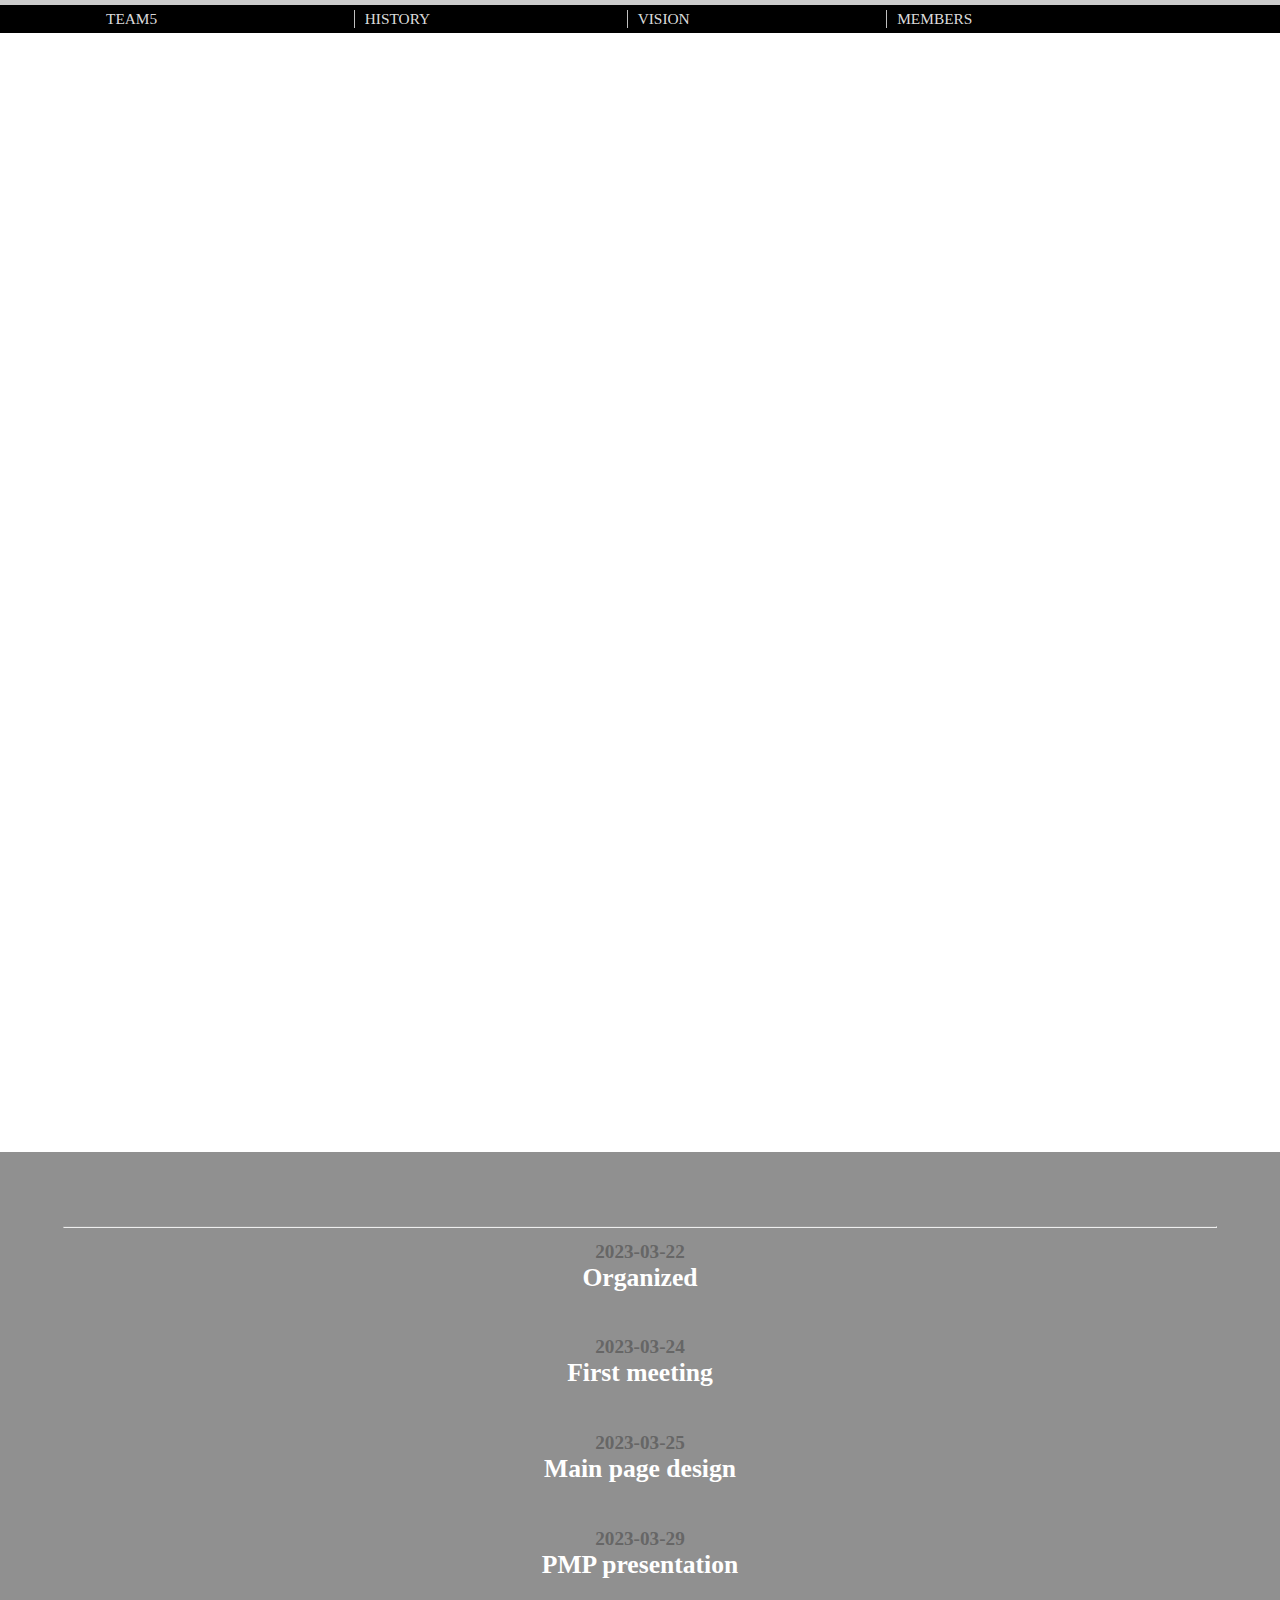
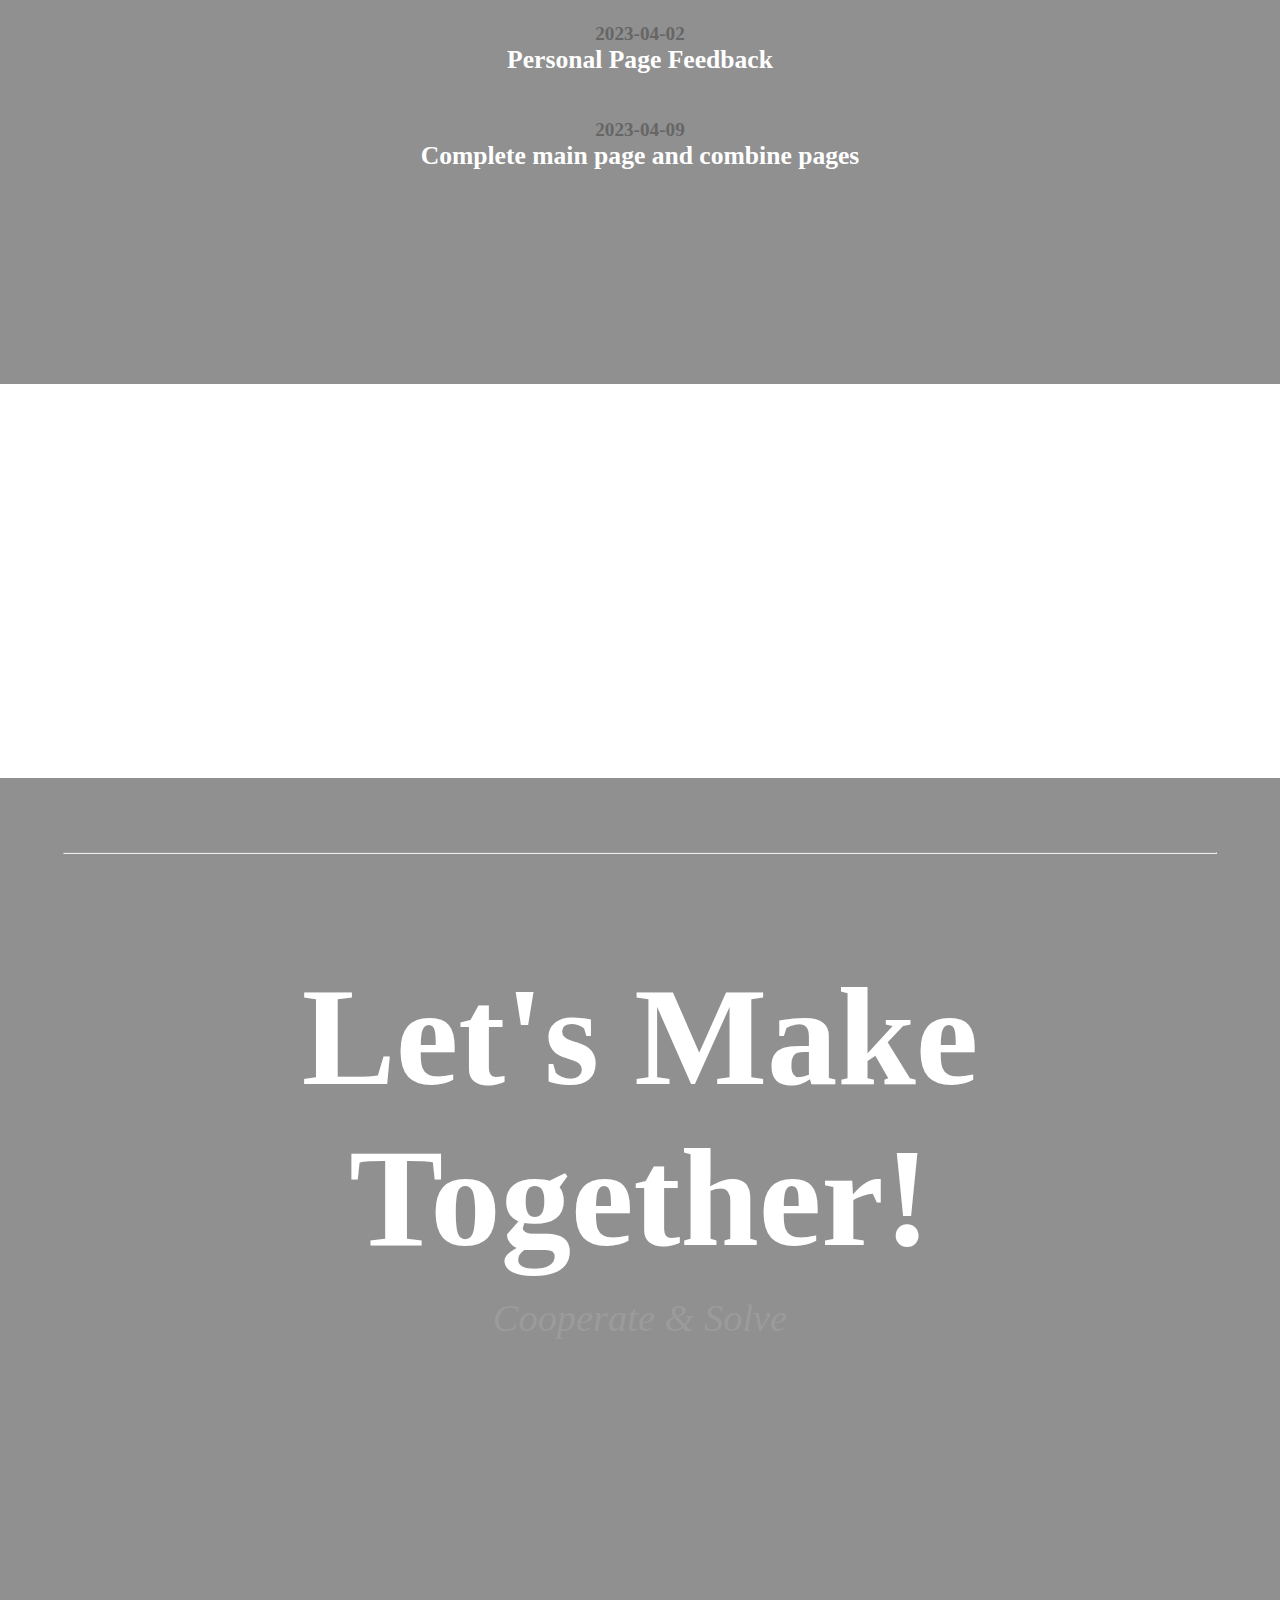
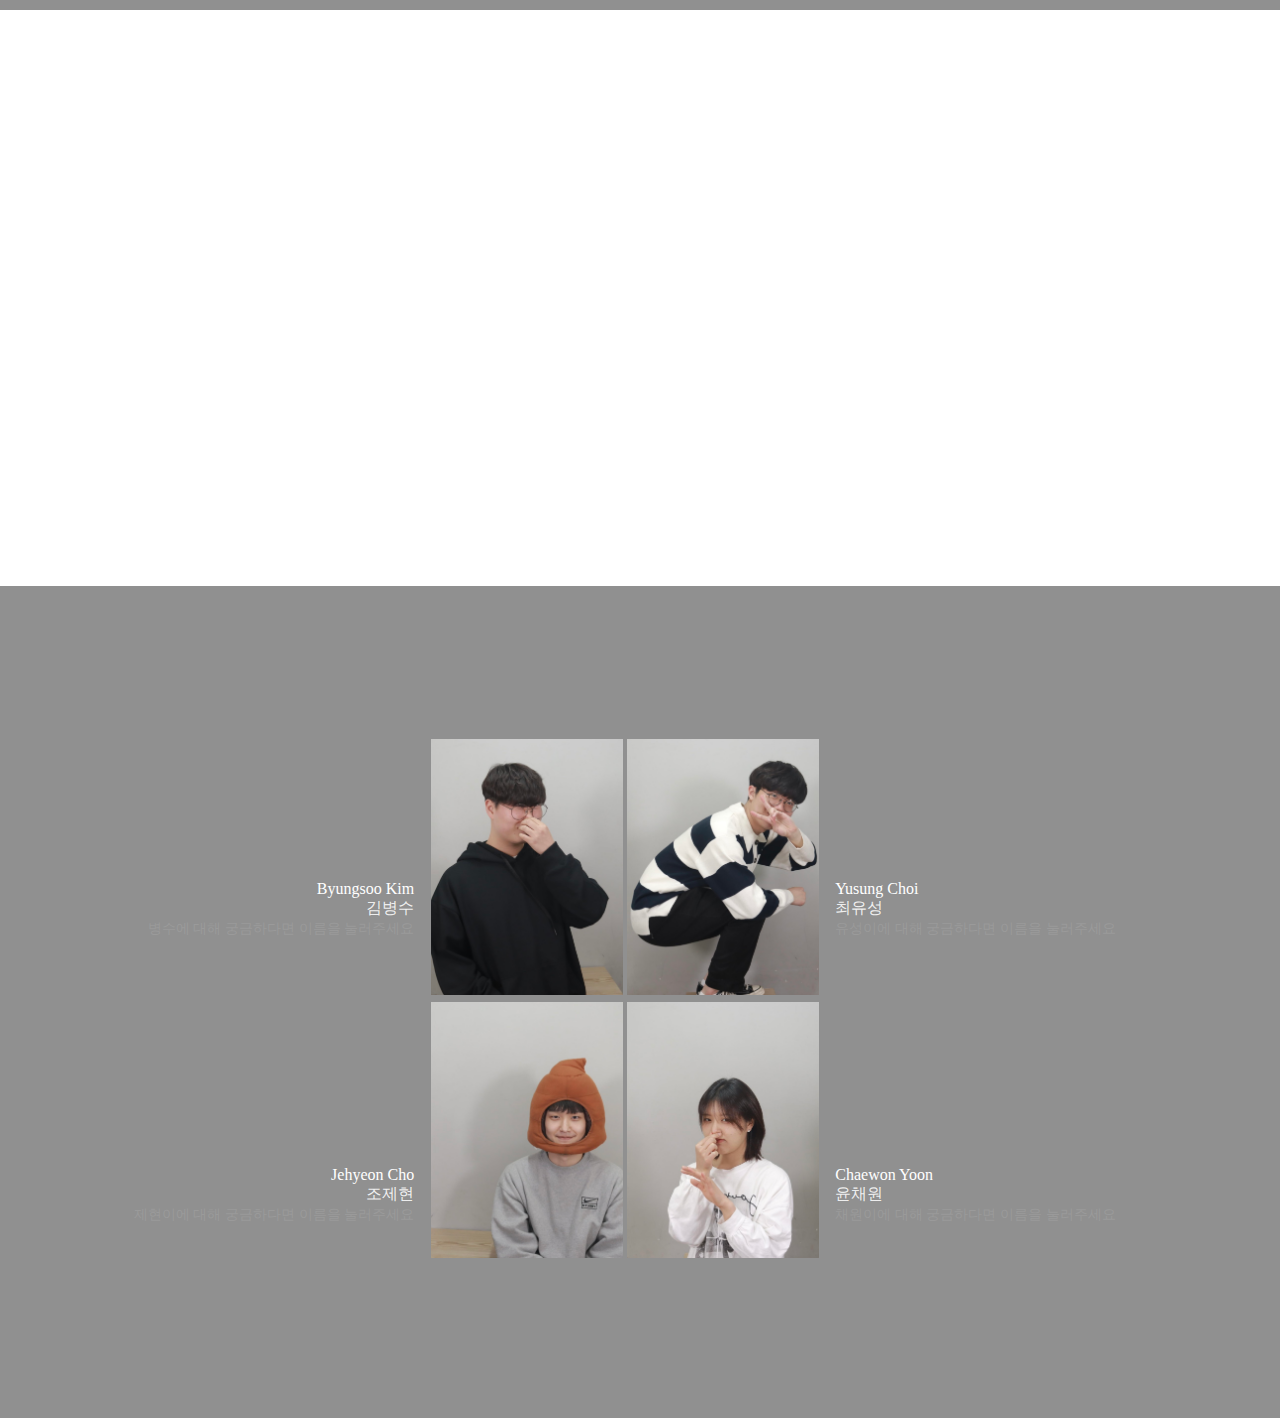
<file: index.html>
<!DOCTYPE html>
<html lang="en">
    <head>

    <style>
       body{
        /*기본배경 설정*/
        background-image: url('https://d31nhj1t453igc.cloudfront.net/cloudinary/2022/Apr/08/5XgqlTi0U1QQT5s2jGDo.gif');
        background-attachment: fixed;
        background-repeat: no-repeat;
        background-size: cover;
       }

       *{
        /*기본 설정값:박스의 크기는 글자의 width와 height로*/
            margin: 0;
            padding: 0;
        }
    </style>

    <link href="./css_file/team_css/teamStyle.css" rel="stylesheet">

    <!--프로그래스바 스크립트-->
    <script>
        window.onscroll = function () {
            progressBar()
        };
     
        function progressBar() {
            var winScroll = document.body.scrollTop || document.documentElement.scrollTop;
            var height = document.documentElement.scrollHeight - document.documentElement.clientHeight;
            var scrolled = (winScroll/ height) * 100;
            document.getElementsByClassName("progress-bar")[0].style.width = scrolled + "%";
        }
    </script>
    
    
</head>
<body>
    
    <div class ="bar">
    <!--프로그래스바 구현-->
    <div class="porgress-back">
        <div class="progress-container">
           <div class="progress-bar"></div>
    </div>
    <!-- 상단 메뉴바 -->
    </div>
        <ul>
            <li><a href="index.html">TEAM5</a></li>
            <li><a href="#HISTORY">HISTORY</a></li>
            <li><a href="#VISION">VISION</a></li>
            <li><a href="#MEMBERS">MEMBERS</a></li>
        </ul>
    </div>

    <!--처음 소개 exWelcome To LikeLion Tema5-->
    <div class="bg">
        <div style="height:9.5vw;"></div>
        <h1 class = "first-page-font content"><span>Welcome</span> 
            <span>To</span> <span>LikeLion</span> <span>Team5</span></h1>
    </div>
    
    <!--별 페이지(폐이지 넘김효과)-->
    <div class="bg"></div>

    <!--history-->
    <div class = "textbg">
        <div id = "HISTORY"></a> 
        <h1 class ="second-page-font content"><span>H&nbsp;&nbsp;</span><span>I&nbsp;&nbsp;</span><span>S&nbsp;&nbsp;</span><span>T&nbsp;&nbsp;</span><span>O&nbsp;&nbsp;</span><span>R&nbsp;&nbsp;</span><span>Y&nbsp;&nbsp;</span></h1>
        <hr style="width:90%; margin:auto;">
        <div style="margin:1vw;"><h3>2023-03-22</h3><h3 class="second-text-font">Organized</h3></div><br>
        <div style="margin:1vw;"><h3>2023-03-24</h3><h3 class="second-text-font">First meeting</h3></div><br>
        <div style="margin:1vw;"><h3>2023-03-25</h3><h3 class="second-text-font">Main page design</h3></div><br>
        <div style="margin:1vw;"><h3>2023-03-29</h3><h3 class="second-text-font">PMP presentation</h3></div><br>
        <div style="margin:1vw;"><h3>2023-04-02</h3><h3 class="second-text-font">Personal Page Feedback</h3></div><br>
        <div style="margin:1vw;"><h3>2023-04-09</h3><h3 class="second-text-font">Complete main page and combine pages</h3></div><br>
        <p></p>
    </div>

    <!--별 페이지(폐이지 넘김효과)-->
    <div class="bg"></div>

    <!--vision-->
    <div class = "textbg">
        <a id = "VISION"></a> 
        <h1 class ="third-page-font content"><span>V&nbsp;&nbsp;</span><span>I&nbsp;&nbsp;</span><span>S&nbsp;&nbsp;</span><span>I&nbsp;&nbsp;</span><span>O&nbsp;&nbsp;</span><span>N</span></h1>
        <hr style="width:90%; margin:auto;">
        <div style="margin-top:8vw;">
            <h3 class="third-text-font">Let's Make Together!</h3>
            <br>
            <h2 style="font-style: italic;">Cooperate & Solve</h2>
        </div>
        
    </div>

    <!--별 페이지(폐이지 넘김효과)-->
    <div class="bg"></div>

    <!--teamPictrue-->
    <div class = "textbg" >
        <a id = "MEMBERS"></a> 
        <div class="prevention" >
            <div class="imgtextbox-left imgtextbox-top">
                <p>Byungsoo Kim</p>
                <p><a href = "./김병수.html">김병수</a></p>
                <p style="font-size:90%; color:rgb(154, 154, 154);">병수에 대해 궁금하다면 이름을 눌러주세요</p>
            </div>
            <img  class="img-top team-img" src = './picture_file/chaewon_picture/bs.jpeg'>
            <img  class="img-top team-img" src = './picture_file/chaewon_picture/ys.jpeg'>
            <div class="imgtextbox-right imgtextbox-top">
                <p>Yusung Choi</p>
                <p><a href = "./최유성.html">최유성</a></p>
                <p style="font-size:90%; color:rgb(154, 154, 154);">유성이에 대해 궁금하다면 이름을 눌러주세요</p>
            </div>
        </div>
        <div class="prevention">
            <div class="imgtextbox-left imgtextbox-bottom">
                <p>Jehyeon Cho</p>
                <p><a href = "./조제현.html">조제현</a></p>
                <p style="font-size:90%; color:rgb(154, 154, 154);">제현이에 대해 궁금하다면 이름을 눌러주세요</p>
            </div>
            <img class="img-bottom team-img" src = './picture_file/chaewon_picture/jh.jpeg'>
            <img class="img-bottom team-img" src = './picture_file/chaewon_picture/cw.jpeg'>
            <div class="imgtextbox-right imgtextbox-bottom">
                <p>Chaewon Yoon</p>
                <p><a href = "./윤채원.html">윤채원</a></p>
                <p style="font-size:90%; color:rgb(154, 154, 154);">채원이에 대해 궁금하다면 이름을 눌러주세요</p>
            </div>
        </div>
    </div>

</body>
</html>
</file>
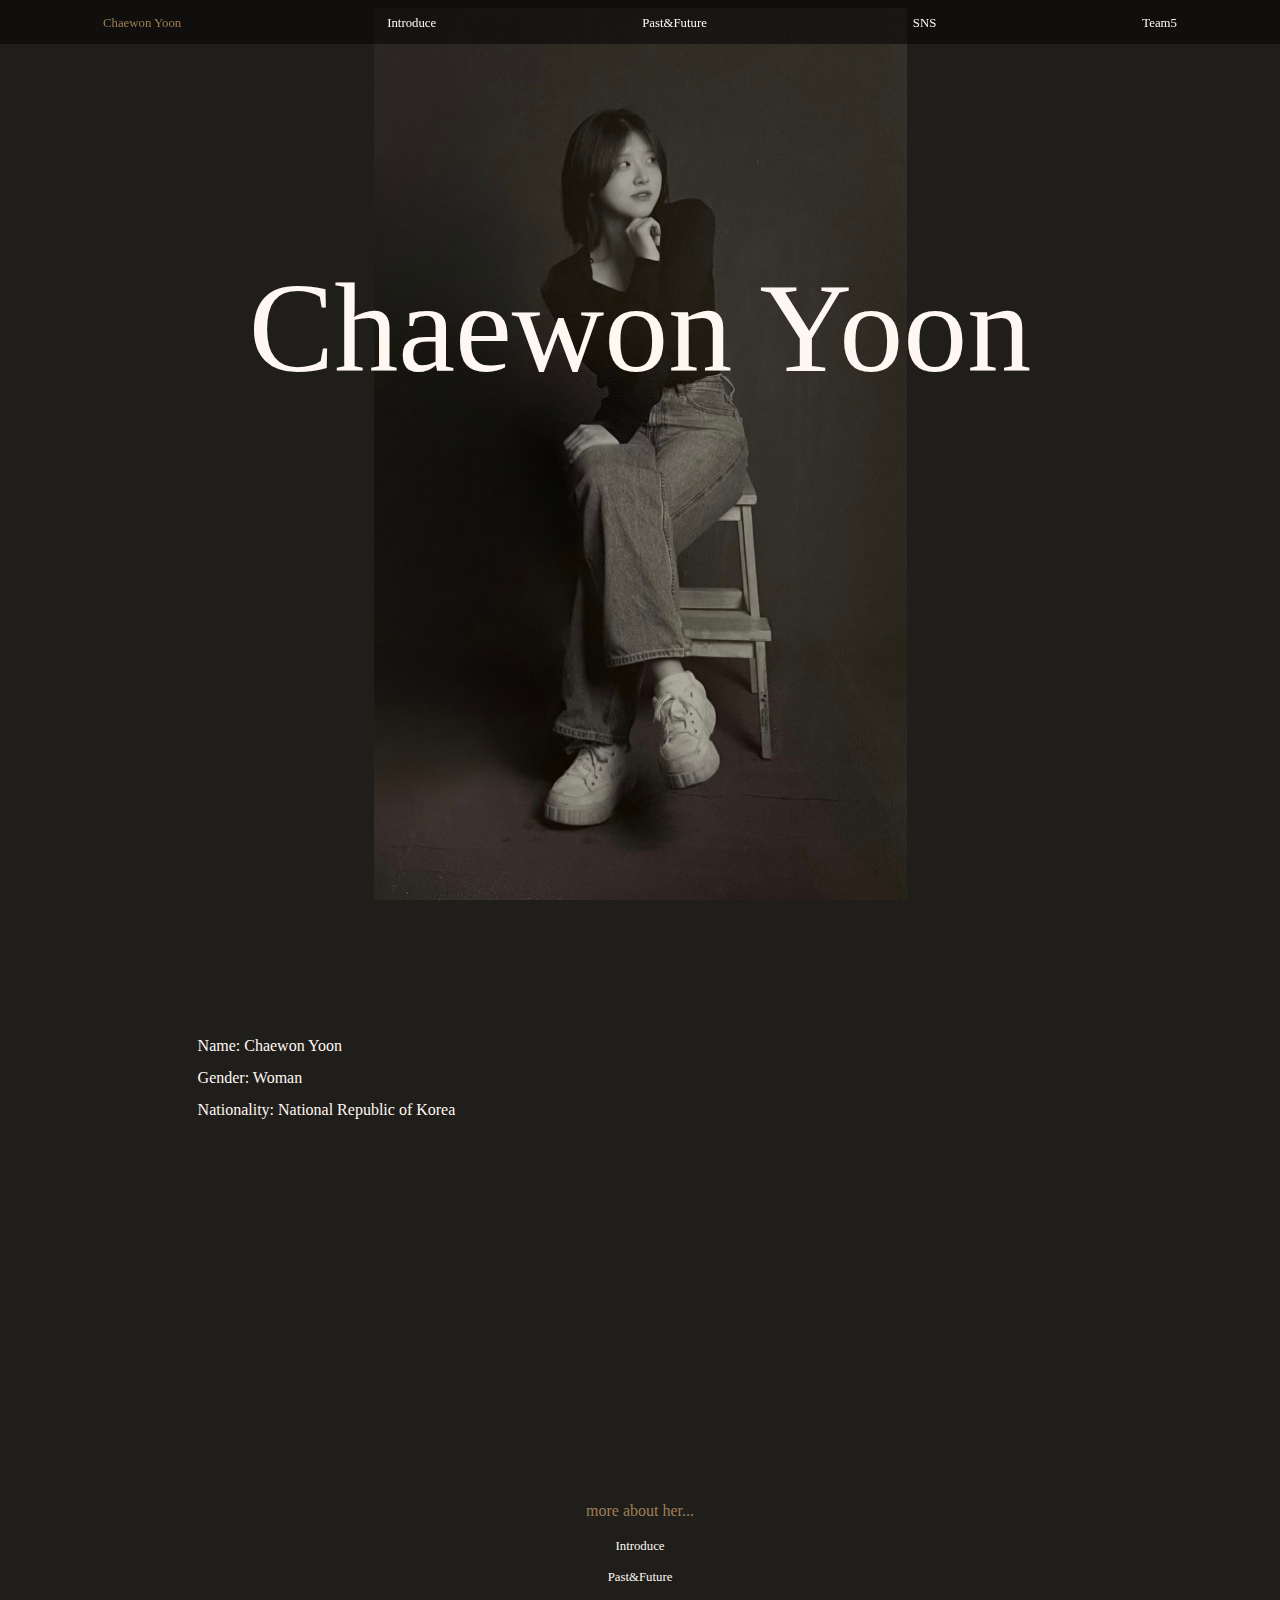
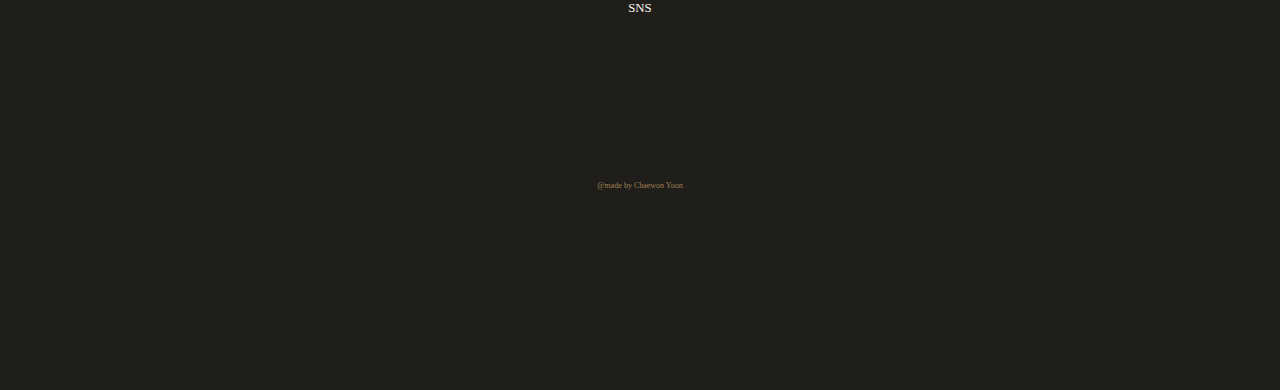
<file: 윤채원.html>
<!DOCTYPE html>
<html>
    <head>
       <meta charset="utf-8">
       <title>Home</title>
       <style>
        body{
            background-color: #201e1b;
            color:rgb(255, 248, 242);
        }
        
        .background{
            background-image:url('./picture_file/chaewon_picture/cwBg.png');
            background-repeat:no-repeat;
            background-size:contain;
            background-position:center;
        }
        
        .big{
            text-align: center;
            padding-top:8%;
            padding-bottom:500px;
            font-size: 800%;
        }

        .info{
            padding-left: 15%;
            text-align:left;
            font-size:100%;
            line-height:200%;
        }

        .nav-container{
            display: flex;
            flex-direction: row;
            width: 100%;
            margin:0;
            padding:0;
            background-color: rgb(0,0,0,0.5);
            list-style-type: none;
            position:fixed;
            top: 0;
            left:0;
        }

        .nav-item{
            margin:1vw auto;
            cursor:pointer;
        }

        .nav-item a{
            font-size:80%;
            text-align:center;
            text-decoration:none;
            color:rgb(255, 248, 242);
        }

        .more{
            list-style-type: none;
            text-align:center;
        }
       </style>
       
    </head>
    <body>
        <nav>
           <ul class="nav-container">
            <li class="nav-item"> <a href="윤채원.html" style="color: #9f7f51;">Chaewon Yoon</a></li>
            <li class="nav-item"> <a href="윤채원introduce.html">Introduce</a></li>
            <li class="nav-item"> <a href="윤채원Past&Future.html">Past&Future</a></li>
            <li class="nav-item"> <a href="윤채원SNS.html">SNS</a></li>
            <li class="nav-item"> <a href="index.html">Team5</a></li>
           </ul>
        </nav>
        <div class="background" style="background-attachment:fixed;">
            <br>
            <p class="big">Chaewon Yoon</p>
            <span class="info">Name: Chaewon Yoon</span><br>
            <span class="info">Gender: Woman</span><br>
            <span class="info">Nationality: National Republic of Korea</span><br>
            <br><br><br><br><br><br><br><br><br><br><br><br><br><br><br><br><br><br><br><br>
        </div>
        <div class="more">
            <p style="color: #9f7f51;">more about her...</p>
            <li class="nav-item"> <a href="윤채원introduce.html">Introduce</a></li>
            <li class="nav-item"> <a href="윤채원Past&Future.html">Past&Future</a></li>
            <li class="nav-item"> <a href="윤채원SNS.html">SNS</a></li>
        </div>
        <br><br><br><br><br><br><br><br>
        <div style="color: #9f7f51; text-align:center;" >
            <p style="font-size: 50%; margin-bottom:200px;">@made by Chaewon Yoon</p>
        </div>

    </body>

</html>
</file>
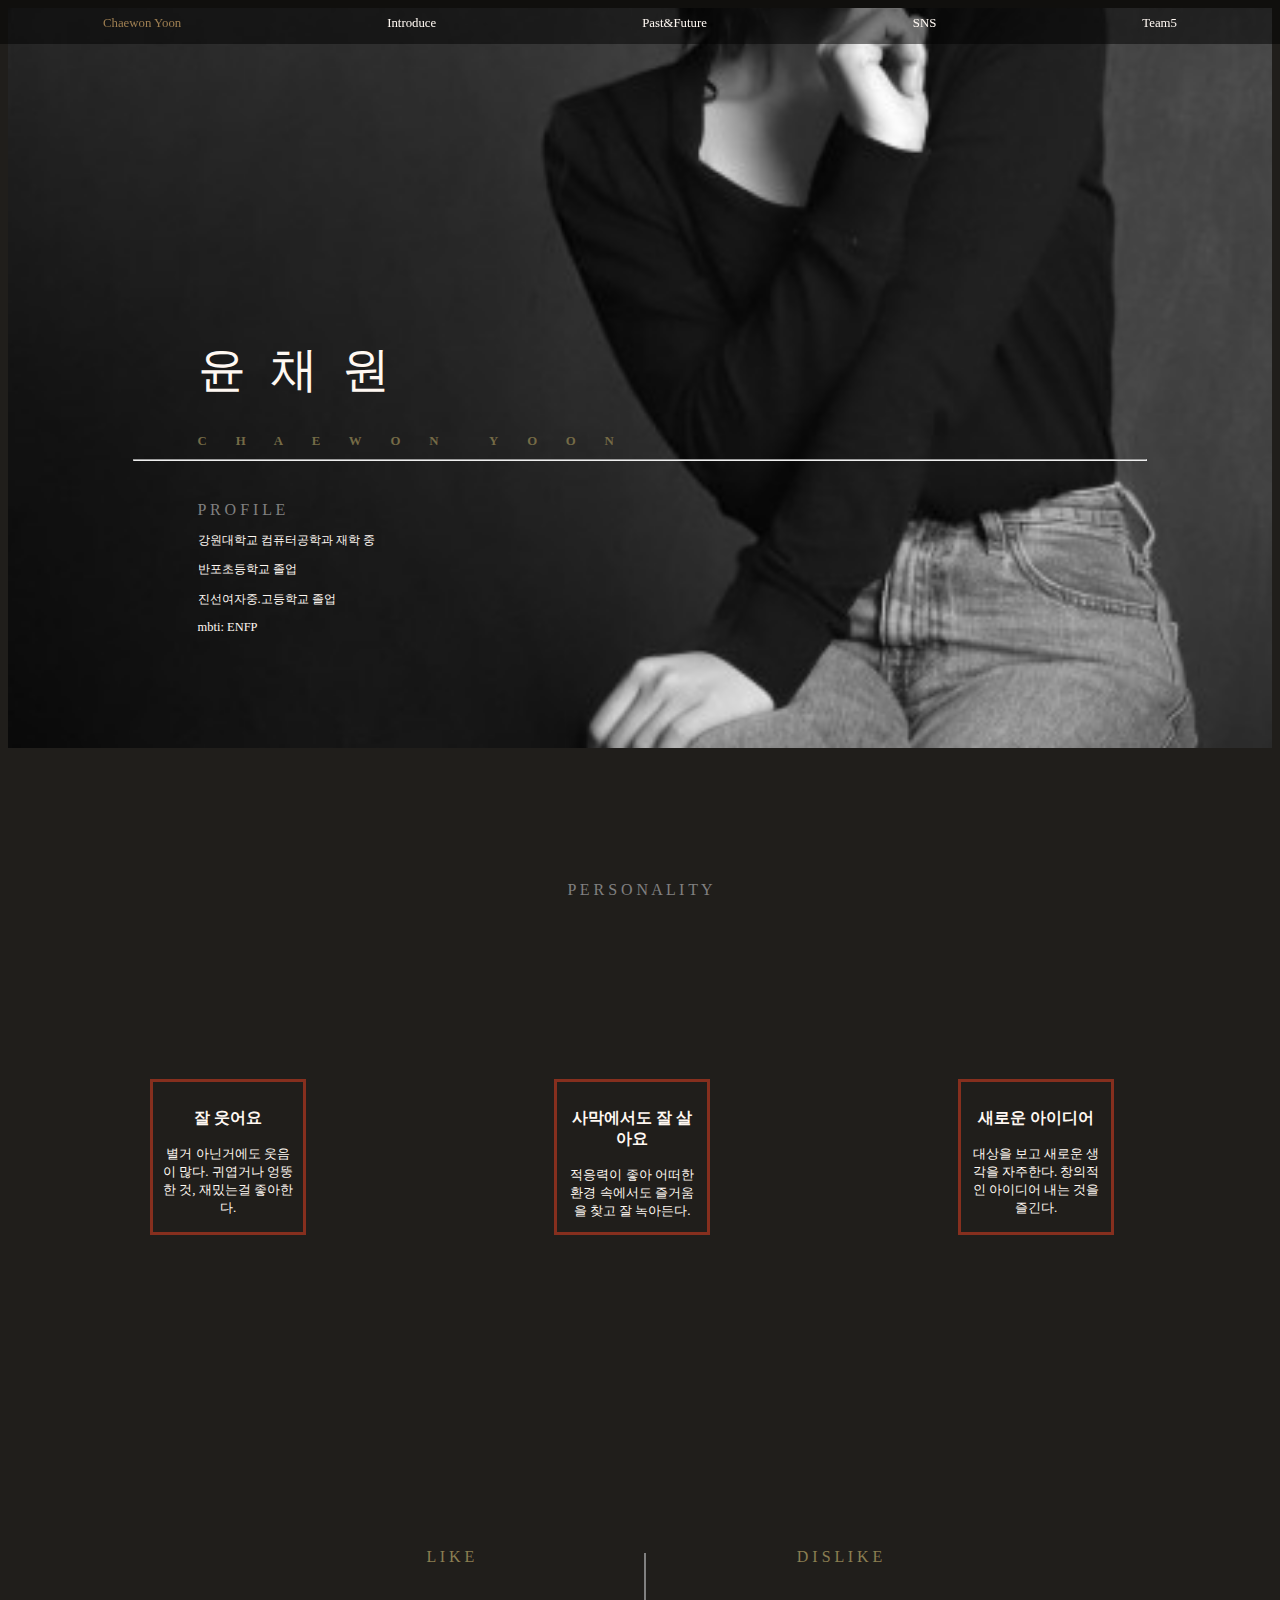
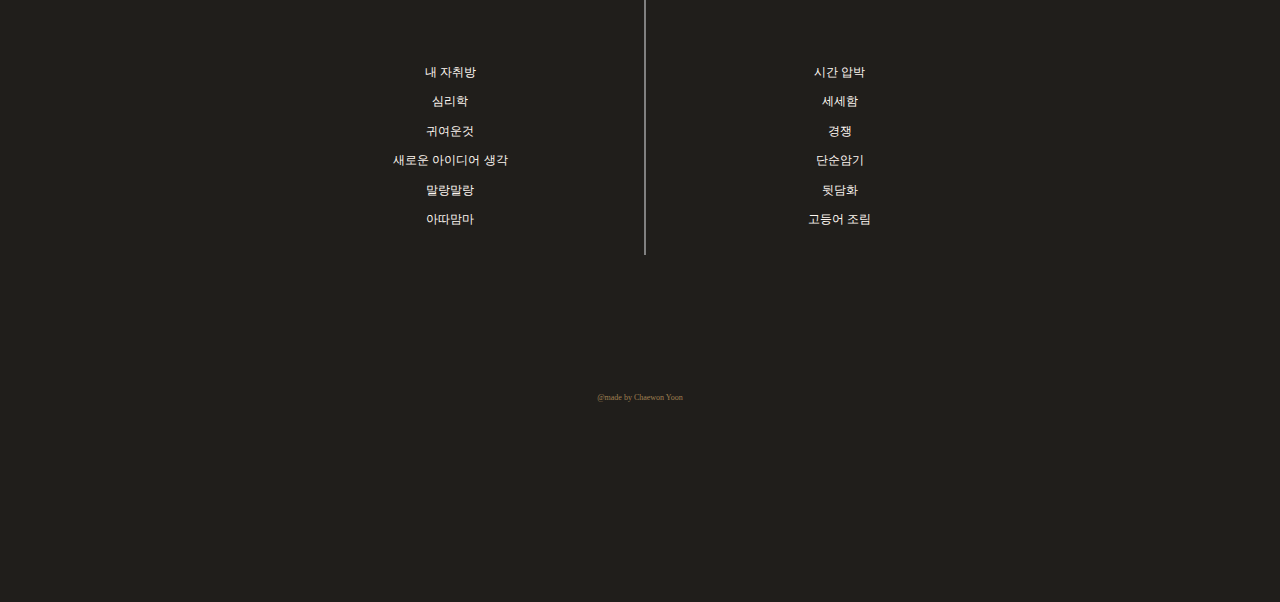
<file: 윤채원introduce.html>
<!DOCTYPE html>
<html>
    <head>
        <meta charset="utf-8">
        <title>Introduce</title>
        <style>
        body{
            background-color: #201e1b;
            color:rgb(255, 248, 242);
        }

        .background{
            background-image:url("./picture_file/chaewon_picture/cwBg2.png");
            background-repeat:no-repeat;
            background-size:cover;
            background-position:top;
        }

        .nav-container{
            display: flex;
            flex-direction: row;
            width: 100%;
            margin:0;
            padding:0;
            background-color: rgb(0,0,0,0.5);
            list-style-type: none;
            position:fixed;
            top: 0;
            left:0;
        }

        .nav-item{
            margin:1vw auto;
            cursor:pointer;
        }

        .nav-item a{
            font-size:80%;
            text-align:center;
            text-decoration:none;
            color:rgb(255, 248, 242);
        }

        .left-text{
            margin-left:15%;
        }

        .right-text{
            margin-left:50%;
            margin-right:15%;
        }

        .center-text{
            text-align: center;
        }

        h1{
            padding-top: 280px;
            font-size: 300%;
            font-weight:normal;
        }

        h2{
            font-size: 100%;
            font-weight:normal;
            color: gray;
        }

        #chaewon{
            color:#756b46;
            margin-bottom: 10px;
        }

        p{
            font-size: 78%;
        }

        .box {
            width: 130px; height: 130px; padding: 10px;
            margin:0; 
            border-color: rgb(134, 47, 30); border-style: solid;
            display: inline-block;
            vertical-align: top;
        }

        .box-space{
            padding: 0; margin:0;
            width:240px;
            display: inline-block;
            background-color: #756b46;
        }

        h3{
            font-size: 100%;
            font-weight:bold;
        }
        
        .line{
            width:0px;
            height:300px;
            border: 1px solid gray;
            display: inline-block;
        }

        .likebox{
            width:30%;
            text-align: center;
            display: inline-block;
        }
 
        </style>
    </head>
    <body>
        <nav>
            <ul class="nav-container">
                <li class="nav-item"> <a href="윤채원.html" style="color: #9f7f51;">Chaewon Yoon</a></li>
                <li class="nav-item"> <a href="윤채원introduce.html">Introduce</a></li>
                <li class="nav-item"> <a href="윤채원Past&Future.html">Past&Future</a></li>
                <li class="nav-item"> <a href="윤채원SNS.html">SNS</a></li>
                <li class="nav-item"> <a href="https://likelion11-kangwon.github.io/Team_5/index.html">Team5</a></li>
            </ul>
        </nav>
        <div class="background" style="background-attachment:fixed;">
            <br>
            <h1 class="left-text">윤&nbsp; 채&nbsp; 원</h1>
            <h4 class="left-text" id="chaewon" style="font-size:80%;">C&nbsp;&nbsp;&nbsp;&nbsp;&nbsp;&nbsp;&nbsp;&nbsp; H&nbsp;&nbsp;&nbsp;&nbsp;&nbsp;&nbsp;&nbsp;&nbsp; A&nbsp;&nbsp;&nbsp;&nbsp;&nbsp;&nbsp;&nbsp;&nbsp; E&nbsp;&nbsp;&nbsp;&nbsp;&nbsp;&nbsp;&nbsp;&nbsp; W&nbsp;&nbsp&nbsp;&nbsp;&nbsp;&nbsp;&nbsp;&nbsp; O&nbsp;&nbsp;&nbsp;&nbsp;&nbsp;&nbsp;&nbsp;&nbsp; N&nbsp;&nbsp;&nbsp;&nbsp;&nbsp;&nbsp;&nbsp;&nbsp;&nbsp;&nbsp;&nbsp;&nbsp;&nbsp;&nbsp;&nbsp; Y&nbsp;&nbsp;&nbsp;&nbsp;&nbsp;&nbsp;&nbsp;&nbsp; O&nbsp;&nbsp;&nbsp;&nbsp;&nbsp;&nbsp;&nbsp;&nbsp; O&nbsp;&nbsp;&nbsp;&nbsp;&nbsp;&nbsp;&nbsp;&nbsp; N</h4>
            <hr style="width:80%;">
            <br>
            <h2 class="left-text">P R O F I L E</h2>
            <p class="left-text">강원대학교 컴퓨터공학과 재학 중</p>
            <p class="left-text">반포초등학교 졸업</p>
            <p class="left-text">진선여자중.고등학교 졸업</p>
            <p class="left-text">mbti: ENFP</p>
            <span style="line-height:100px;"><br></span>
        </div>
        <span style="line-height:120px;"><br></span>
        <h2 class="center-text">P E R S O N A L I T Y</h2>
        <div style="width:980px; margin:0 auto; margin-top:180px; margin-bottom:300px;">
            <div class="box center-text">
                <h3>잘 웃어요</h3>
                <p style="font-size:13px">별거 아닌거에도 웃음이 많다. 귀엽거나 엉뚱한 것, 재밌는걸 좋아한다.</p>
            </div>
            <span class="box-space"></span>
            <span class="box center-text">
                <h3>사막에서도 잘 살아요</h3>
                <p style="font-size:13px">적응력이 좋아 어떠한 환경 속에서도 즐거움을 찾고 잘 녹아든다.</p>
            </span>
            <span class="box-space"></span>
            <span class="box center-text">
                <h3>새로운 아이디어</h3>
                <p style="font-size:13px">대상을 보고 새로운 생각을 자주한다. 창의적인 아이디어 내는 것을 즐긴다.</p>
            </span>
        </div>
        <span class="likebox" style="margin-left:20%;">
            <h2 style="color:#8b7f52">L I K E</h2>
            <br><br><br><br>
            <p>내 자취방</p>
            <p>심리학</p>
            <p>귀여운것</p>
            <p>새로운 아이디어 생각</p>
            <p>말랑말랑</p>
            <p>아따맘마</p>
            <br>
        </span>
        <span class="line"></span>
        <span class="likebox" style="margin-left:0;">
            <h2 style="color:#8b7f52">D I S L I K E</h2>
            <br><br><br><br>
            <p>시간 압박</p>
            <p>세세함</p>
            <p>경쟁</p>
            <p>단순암기</p>
            <p>뒷담화</p>
            <p>고등어 조림</p>
            <br>
        </span>
        <br><br><br><br><br><br><br><br>
    </body>
    <footer>
        <div style="color: #9f7f51; text-align:center;" >
            <p style="font-size: 50%; margin-bottom:200px;">@made by Chaewon Yoon</p>
        </div>
    </footer>
</html>
</file>
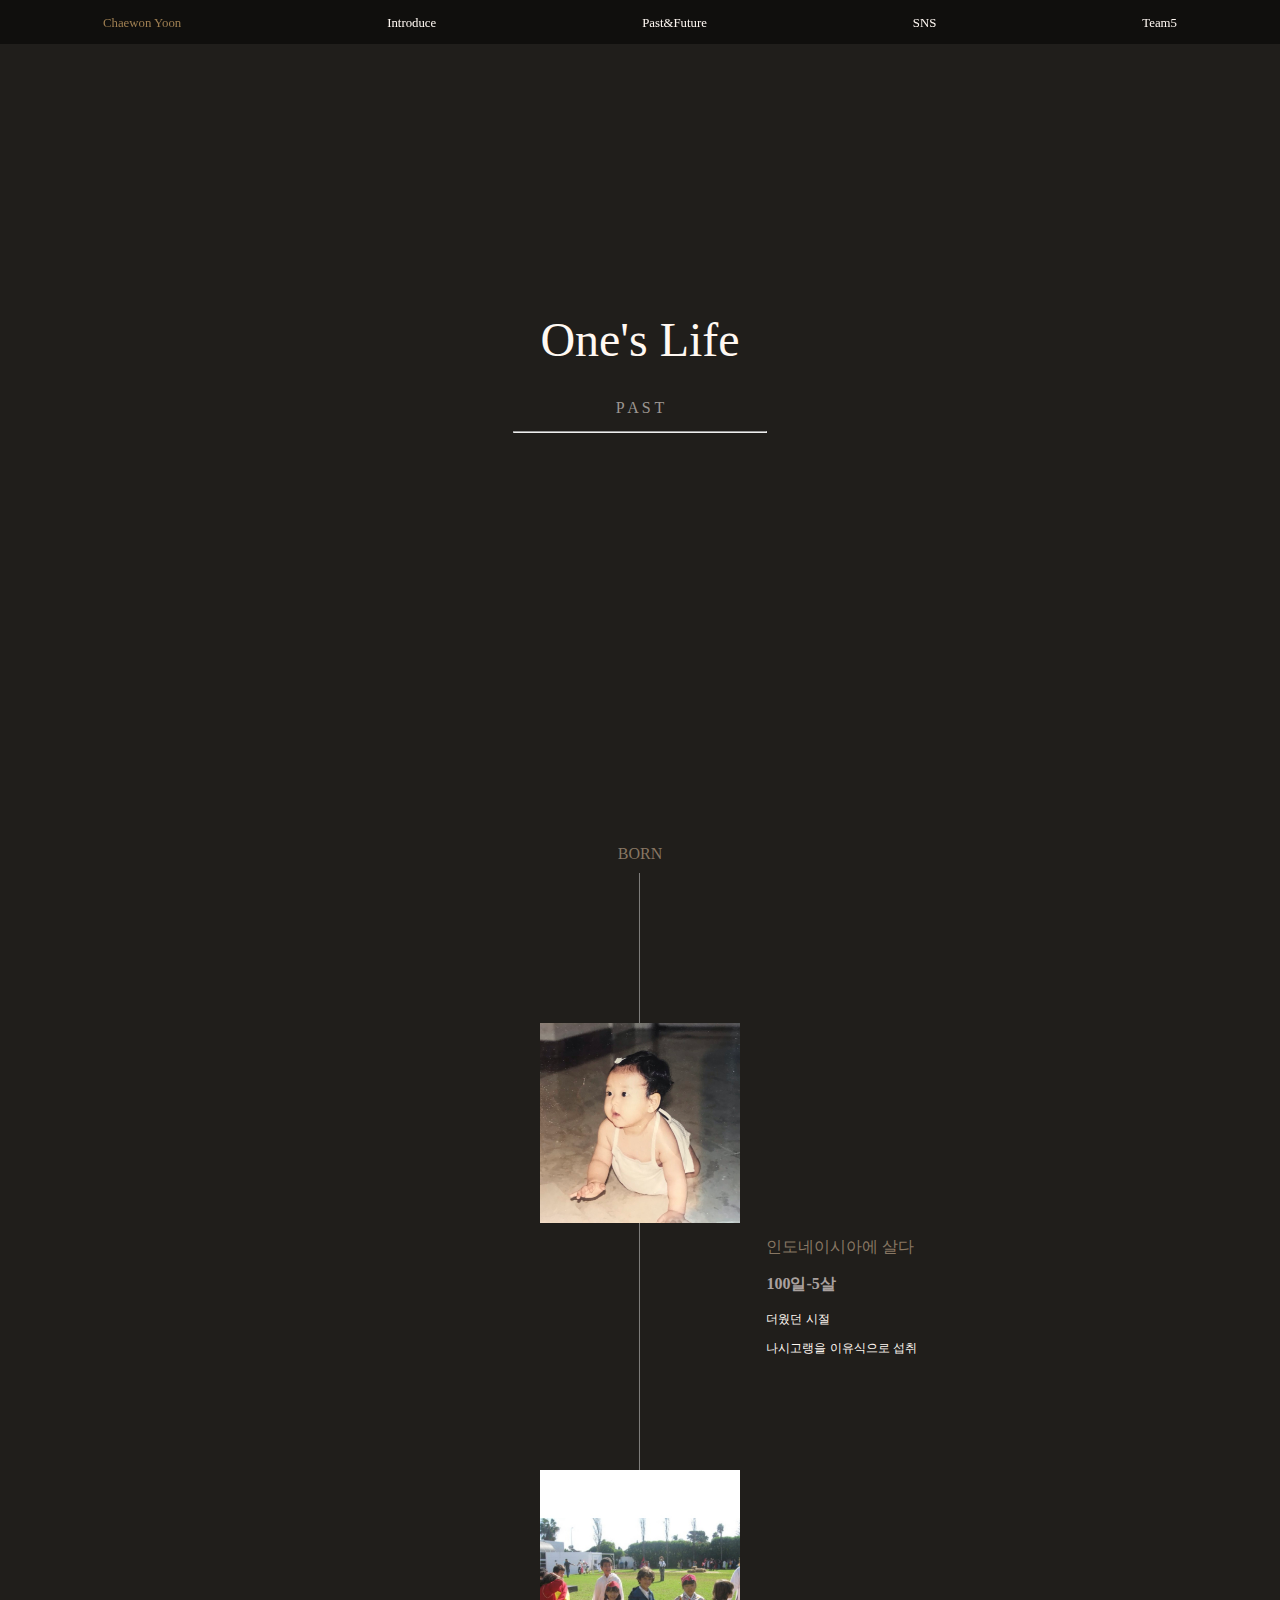
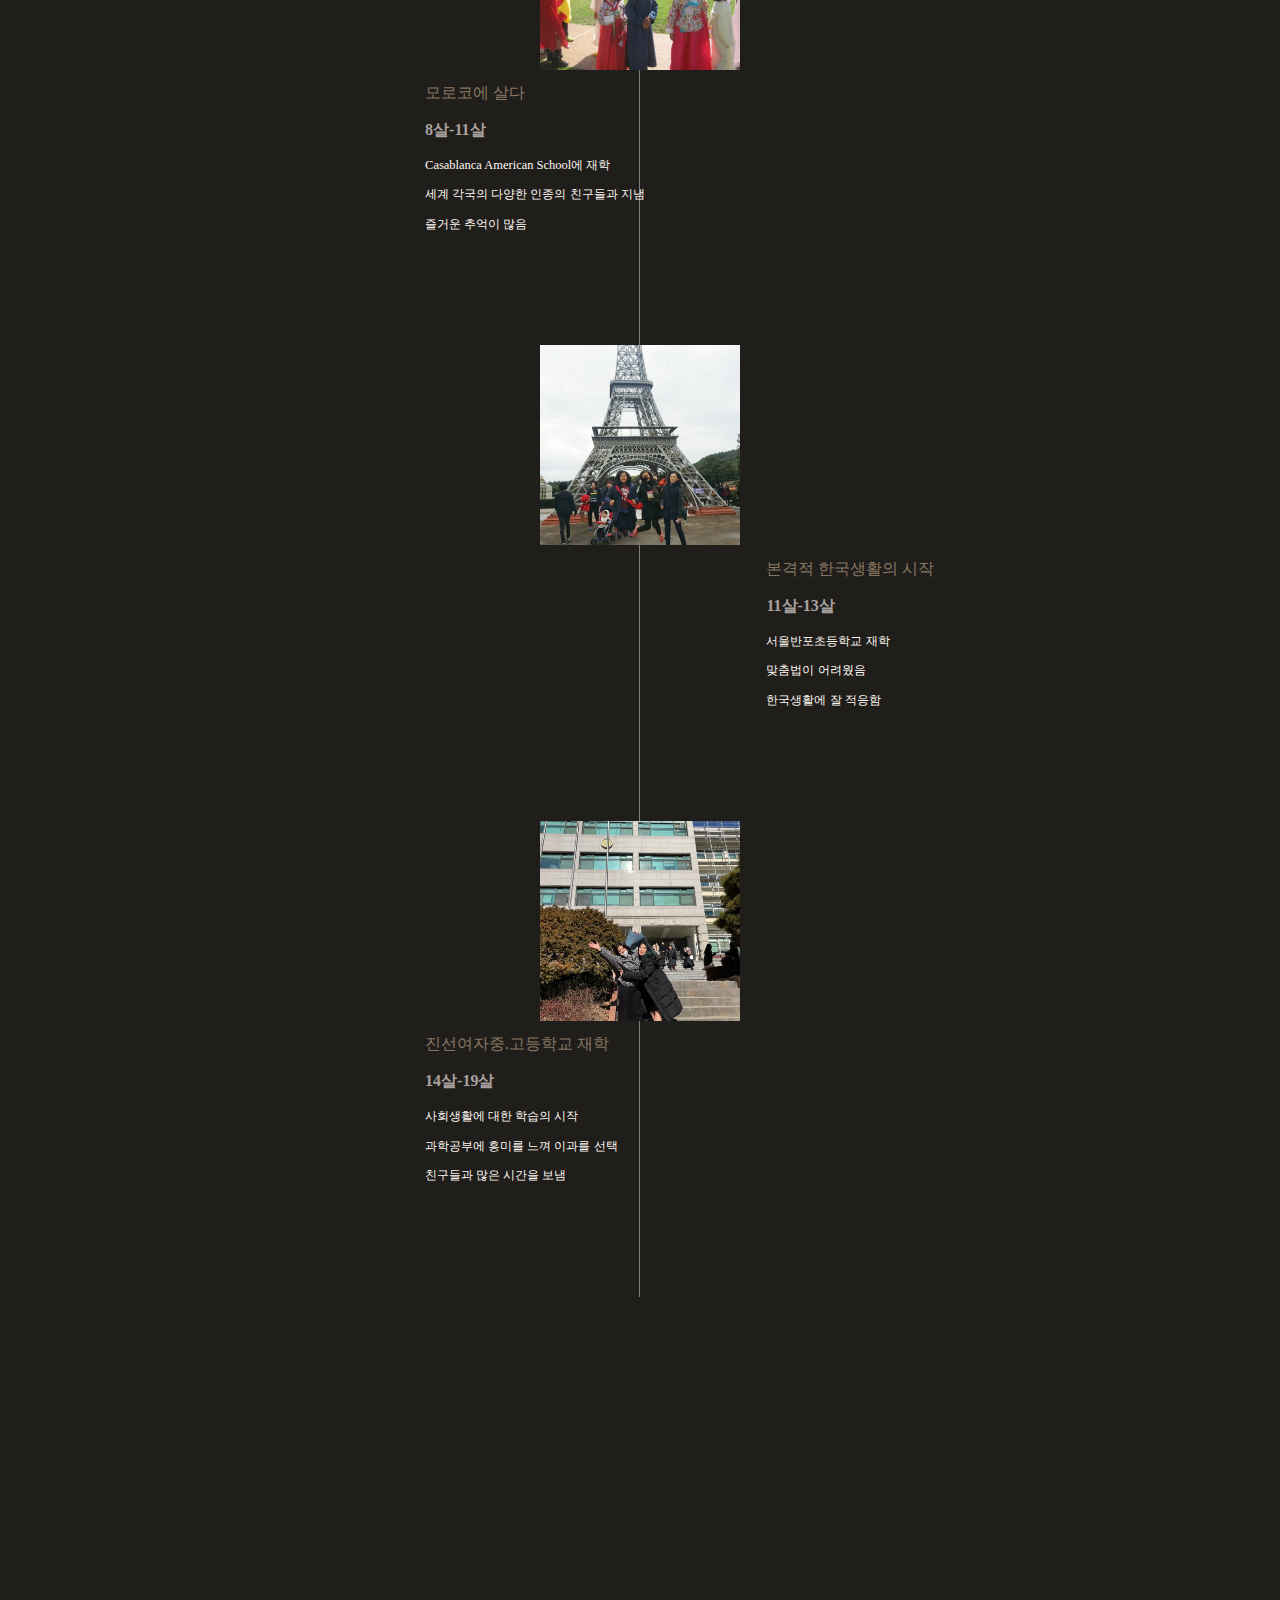
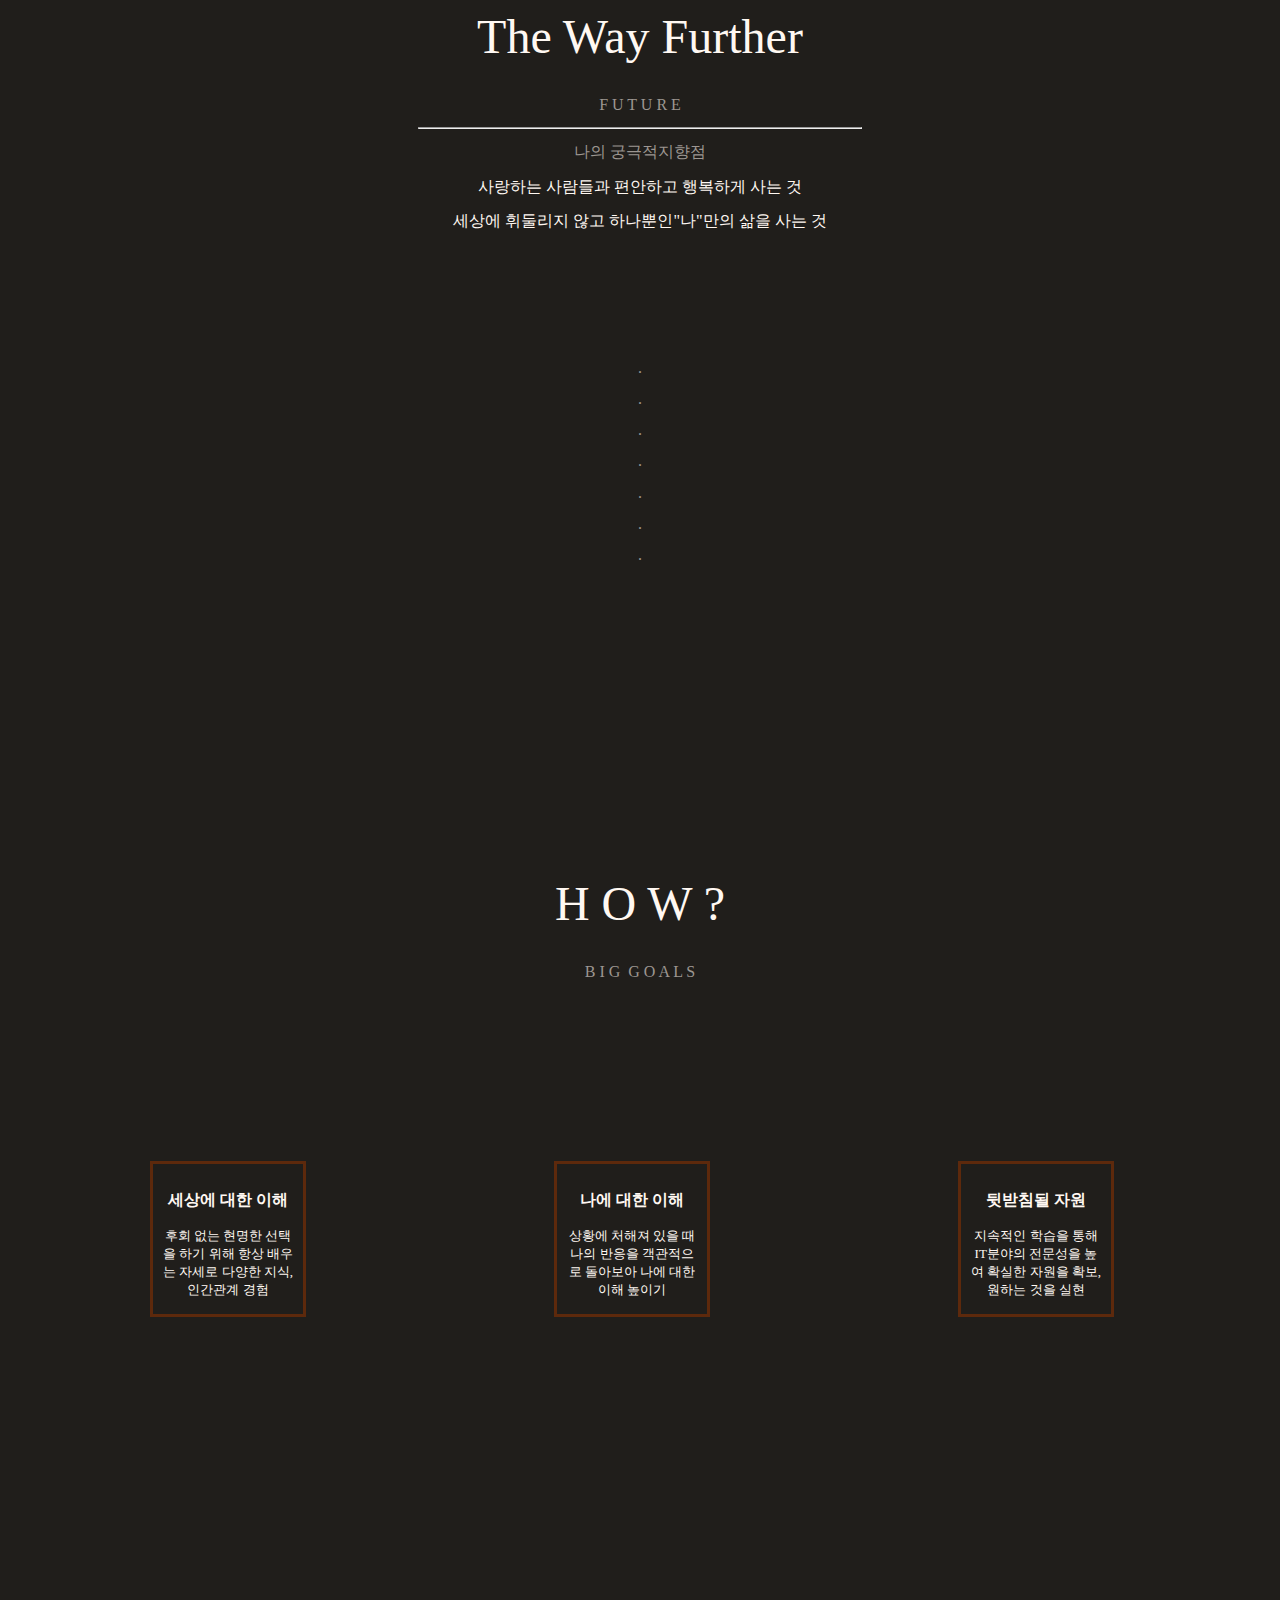
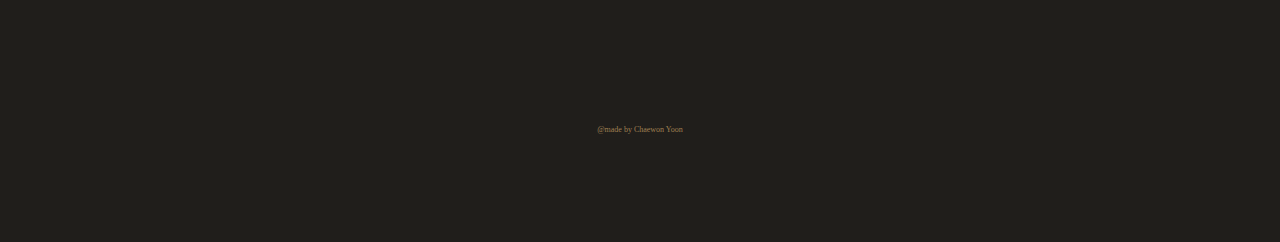
<file: 윤채원Past&Future.html>
<!DOCTYPE html>
<html>
    <head>
        <title>Past&Future</title>
        <style>
        body{
            background-color: #201e1b;
            color:rgb(255, 248, 242);
        }
        
        .background{
            background-image:url("./picture_file/chaewon_picture/cwBg.png");
            background-repeat:no-repeat;
            background-size:contain;
            background-position:center;
        }

        .nav-container{
            display: flex;
            flex-direction: row;
            width: 100%;
            margin:0;
            padding:0;
            background-color: rgb(0,0,0,0.5);
            list-style-type: none;
            position:fixed;
            top: 0;
            left:0;
        }

        .nav-item{
            margin:1vw auto;
            cursor:pointer;
        }

        .nav-item a{
            font-size:80%;
            text-align:center;
            text-decoration:none;
            color:rgb(255, 248, 242);
        }

        .left-text{
            margin-left:33%;
        }

        .right-text{
            margin-left:60%;
            text-align: left;
        }

        .center-text{
            text-align: center;
        }

        h1{
            /*윤채원*/
            padding-top: 280px;
            font-size: 300%;
            font-weight:normal;
        }

        h2{
            /*갈래 글씨*/
            font-size: 100%;
            font-weight:normal;
            color: rgb(156, 150, 145);
        }

        h3{
            /*내용 글씨*/
            font-size: 100%;
            color:rgb(169, 161, 159);
        }

        p{
            /*본문글씨*/
            font-size: 78%;
        }

        .gold{
            color:#887763;
            margin-bottom: 10px;
        }

        img{
            width:200px; height: 200px;
        }

        .center-block{
            width:200px; height: 200px;
            margin:0 auto;
        }

        .bg{
            height:800px
        }

        .lifeline{
            background-image: url("./picture_file/chaewon_picture/bgLine.png");
            background-size: 10%;
            background-position: center;
            background-repeat: repeat-y
        }

        .space{
            height: 100px;
        }
        
        .box {
            width: 130px; height: 130px; padding: 10px;
            margin:0; 
            border-color: rgb(93, 41, 12); border-style: solid;
            display: inline-block;
            vertical-align: top;
        }

        .box-space{
            padding: 0; margin:0;
            width:240px;
            display: inline-block;
            background-color: #756b46;
        }

        </style>
    </head>
        <body>
            <nav>
                <ul class="nav-container">
                    <li class="nav-item"> <a href="윤채원.html" style="color: #9f7f51;">Chaewon Yoon</a></li>
                    <li class="nav-item"> <a href="윤채원introduce.html">Introduce</a></li>
                    <li class="nav-item"> <a href="윤채원Past&Future.html">Past&Future</a></li>
                    <li class="nav-item"> <a href="윤채원SNS.html">SNS</a></li>
                    <li class="nav-item"> <a href="https://likelion11-kangwon.github.io/Team_5/index.html">Team5</a></li>
                </ul>
            </nav>
            <div class="bg">
              <h1 class="center-text">One's Life</h1>
              <h2 class="center-text">P A S T</h2> 
              <hr style="width:20%;">
            </div>
            <h2 class="gold" style="text-align:center;">BORN</h2>
            <div class="lifeline">
                <div style="height:150px"></div>
                <div class="center-block"><img src="./picture_file/chaewon_picture/cwEungEh.png"></div>
                <div class="right-text">
                    <h2 class="gold">인도네이시아에 살다</h2>
                    <h3>100일-5살</h3>
                    <p>더웠던 시절</p>
                    <p>나시고랭을 이유식으로 섭취</p>
                </div>
                <div class="space"></div>
                <div class="center-block"><img src="./picture_file/chaewon_picture/hanbok.png"></div>
                <div class="left-text">
                    <h2 class="gold">모로코에 살다</h2>
                    <h3>8살-11살</h3>
                    <p>Casablanca American School에 재학</p>
                    <p>세계 각국의 다양한 인종의 친구들과 지냄</p>
                    <p>즐거운 추억이 많음</p>   
                </div>
                <div class="space"></div>
                <div class="center-block"><img src="./picture_file/chaewon_picture/tower.png"></div>
                <div class="right-text">
                    <h2 class="gold">본격적 한국생활의 시작</h2>
                    <h3>11살-13살</h3>
                    <p>서울반포초등학교 재학</p>
                    <p>맞춤법이 어려웠음</p>
                    <p>한국생활에 잘 적응함</p> 
                </div>
                <div class="space"></div>
                <div class="center-block"><img src="./picture_file/chaewon_picture/school.png"></div>
                <div class="left-text">
                    <h2 class="gold">진선여자중.고등학교 재학</h2>
                    <h3>14살-19살</h3>
                    <p>사회생활에 대한 학습의 시작</p>
                    <p>과학공부에 흥미를 느껴 이과를 선택</p>
                    <p>친구들과 많은 시간을 보냄</p>
                </div>
                <div class="space"></div>
            </div>
            <div class="bg">
                <h1 class="center-text">The Way Further</h1>
                <h2 class="center-text">F U T U R E</h2> 
                <hr style="width:35%;">
                <div class="center-text">
                    <h2>나의 궁극적지향점</h2>
                    <h2 style="color:rgb(255, 248, 242);">사랑하는 사람들과 편안하고 행복하게 사는 것</h2>
                    <h2 style="color:rgb(255, 248, 242);">세상에 휘둘리지 않고 하나뿐인"나"만의 삶을 사는 것</h2>
                    <div class="space"></div>
                    <h2>.</h2>
                    <h2>.</h2>
                    <h2>.</h2>
                    <h2>.</h2>
                    <h2>.</h2>
                    <h2>.</h2>
                    <h2>.</h2>
                </div>
            <h1 class="center-text">H O W ?</h1>
            <h2 class="center-text">B I G&nbsp G O A L S</h2>
            <div style="width:980px; margin:0 auto; margin-top:180px; margin-bottom:300px;">
                <div class="box center-text">
                    <h3 style="color: rgb(255, 248, 242);">세상에 대한 이해</h3>
                    <p style="font-size:13px">후회 없는 현명한 선택을 하기 위해 항상 배우는 자세로 다양한 지식, 인간관계 경험</p>
                    
                </div>
                <span class="box-space"></span>
                <span class="box center-text">
                    <h3 style="color: rgb(255, 248, 242);">나에 대한 이해</h3>
                    <p style="font-size:13px">상황에 처해져 있을 때 나의 반응을 객관적으로 돌아보아 나에 대한 이해 높이기</p>
                </span>
                <span class="box-space"></span>
                <span class="box center-text">
                    <h3 style="color: rgb(255, 248, 242);">뒷받침될 자원</h3>
                    <p style="font-size:13px">지속적인 학습을 통해 IT분야의 전문성을 높여 확실한 자원을 확보, 원하는 것을 실현</p>
                </span>
            </div>
            <div class="space"></div>
            <div style="color: #9f7f51; text-align:center;" >
                <p style="font-size: 50%;">@made by Chaewon Yoon</p>
            </div>
            <div class="space"></div>
        </body>
        <footer>
            
        </footer>
</html>
</file>
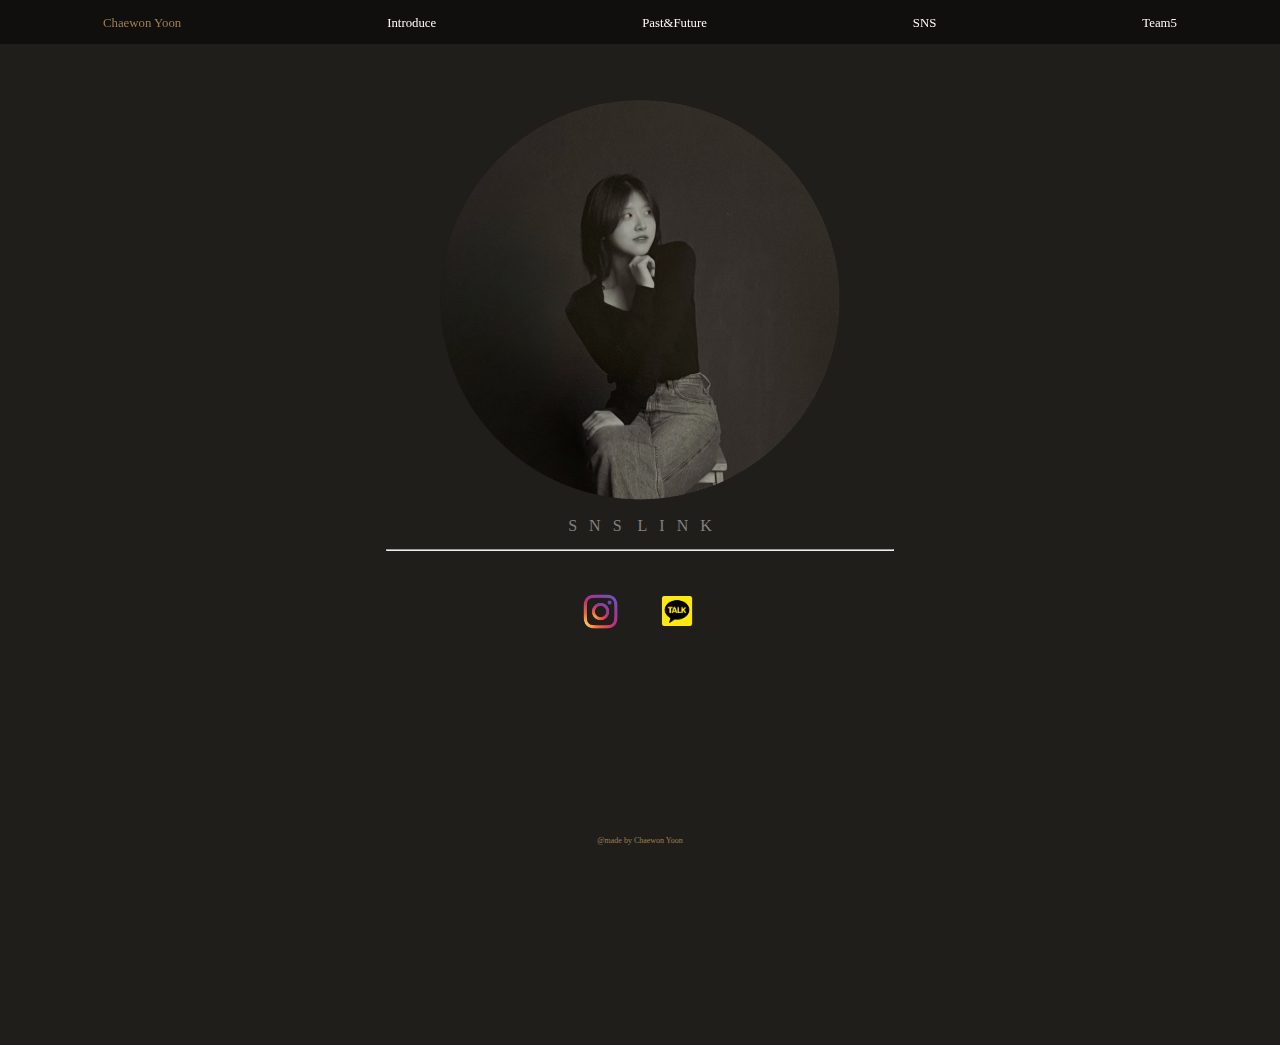
<file: 윤채원SNS.html>
<!DOCTYPE html>
<html>
    <head>
        <title>SNS</title>
        <style>
            body{
            background-color: #201e1b;
            color:rgb(255, 248, 242);
        }
        
        .background{
            background-image:url("./picture_file/chaewon_picture/cwBg.png");
            background-repeat:no-repeat;
            background-size:contain;
            background-position:center;
        }

        .nav-container{
            display: flex;
            flex-direction: row;
            width: 100%;
            margin:0;
            padding:0;
            background-color: rgb(0,0,0,0.5);
            list-style-type: none;
            position:fixed;
            top: 0;
            left:0;
        }

        .nav-item{
            margin:1vw auto;
            cursor:pointer;
        }

        .nav-item a{
            font-size:80%;
            text-align:center;
            text-decoration:none;
            color:rgb(255, 248, 242);
        }

        h2{
            font-size: 100%;
            font-weight:normal;
            color: gray;
        }

        .center-text{
            text-align: center;
        }

        </style>
    </head>
        <nav>
            <ul class="nav-container">
                <li class="nav-item"> <a href="윤채원.html" style="color: #9f7f51;">Chaewon Yoon</a></li>
                <li class="nav-item"> <a href="윤채원introduce.html">Introduce</a></li>
                <li class="nav-item"> <a href="윤채원Past&Future.html">Past&Future</a></li>
                <li class="nav-item"> <a href="윤채원SNS.html">SNS</a></li>
                <li class="nav-item"> <a href="index.html">Team5</a></li>
            </ul>
        <div style="width:400px; margin:0 auto; margin-top:100px; ">
            <img style="width:400px"src="./picture_file/chaewon_picture/cwBg3.png">
        </div>
        <h2 class="center-text">S&nbsp;&nbsp; N&nbsp;&nbsp; S&nbsp;&nbsp;&nbsp; L&nbsp;&nbsp; I&nbsp;&nbsp; N&nbsp;&nbsp; K </h2>
        <hr style="width:40%;">
        <div style=" margin:0 auto; margin-top:40px; width:120px;">
            <table>
                <td><a href="https://instagram.com/chxx_one?igshid=YmMyMTA2M2Y="><img style="width:35px;" src="./picture_file/chaewon_picture/insta.png"></a></td>
                <td style="width:55px;"></td>
                <td><a href="http://qr.kakao.com/talk/G9QEmQSr1deOAPRhBbyNAq5qYgI-"><img style="width:40px;" src="./picture_file/chaewon_picture/kakao.png"></a></td>
            </table>
        </div>
    </body>
    <footer>
        <div style="color: #9f7f51; text-align:center;" >
            <p style="font-size: 50%; margin-top:200px; margin-bottom:200px;">@made by Chaewon Yoon</p>
        </div>
    </footer>
</html>
</file>
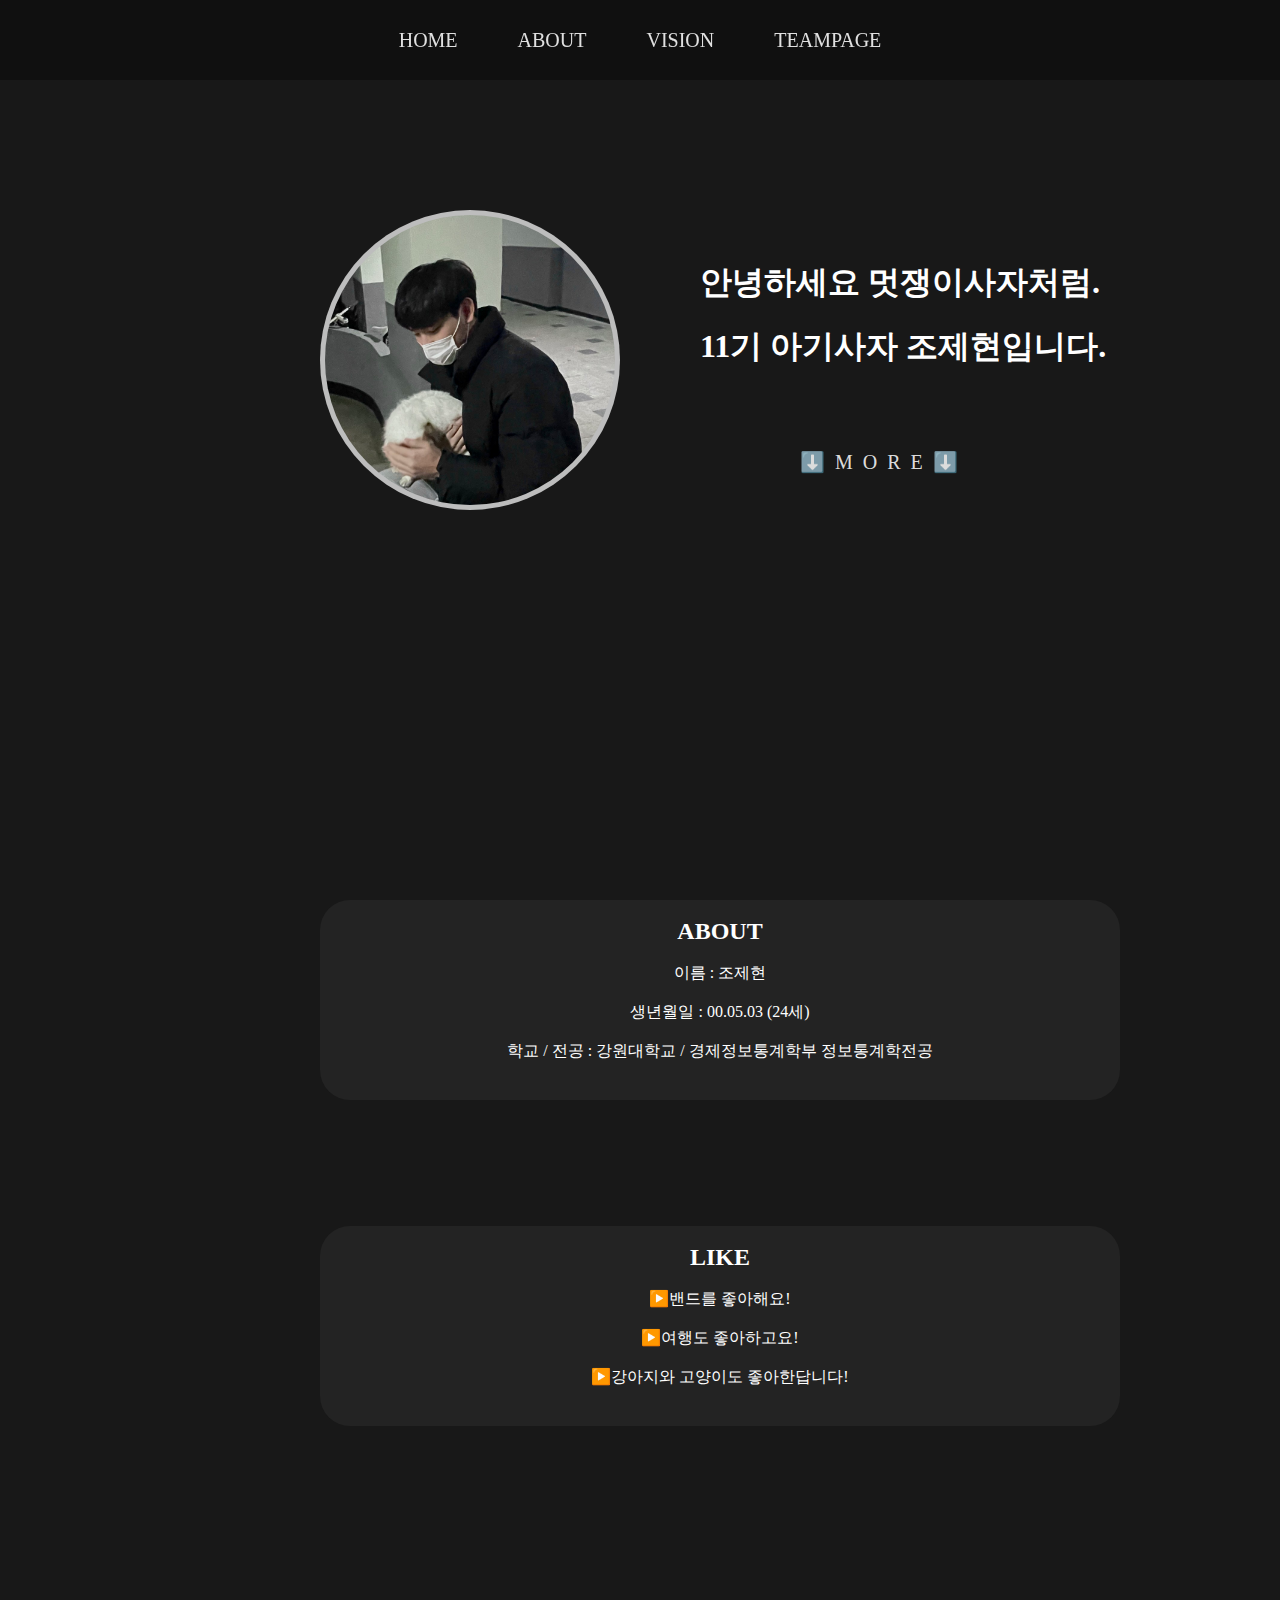
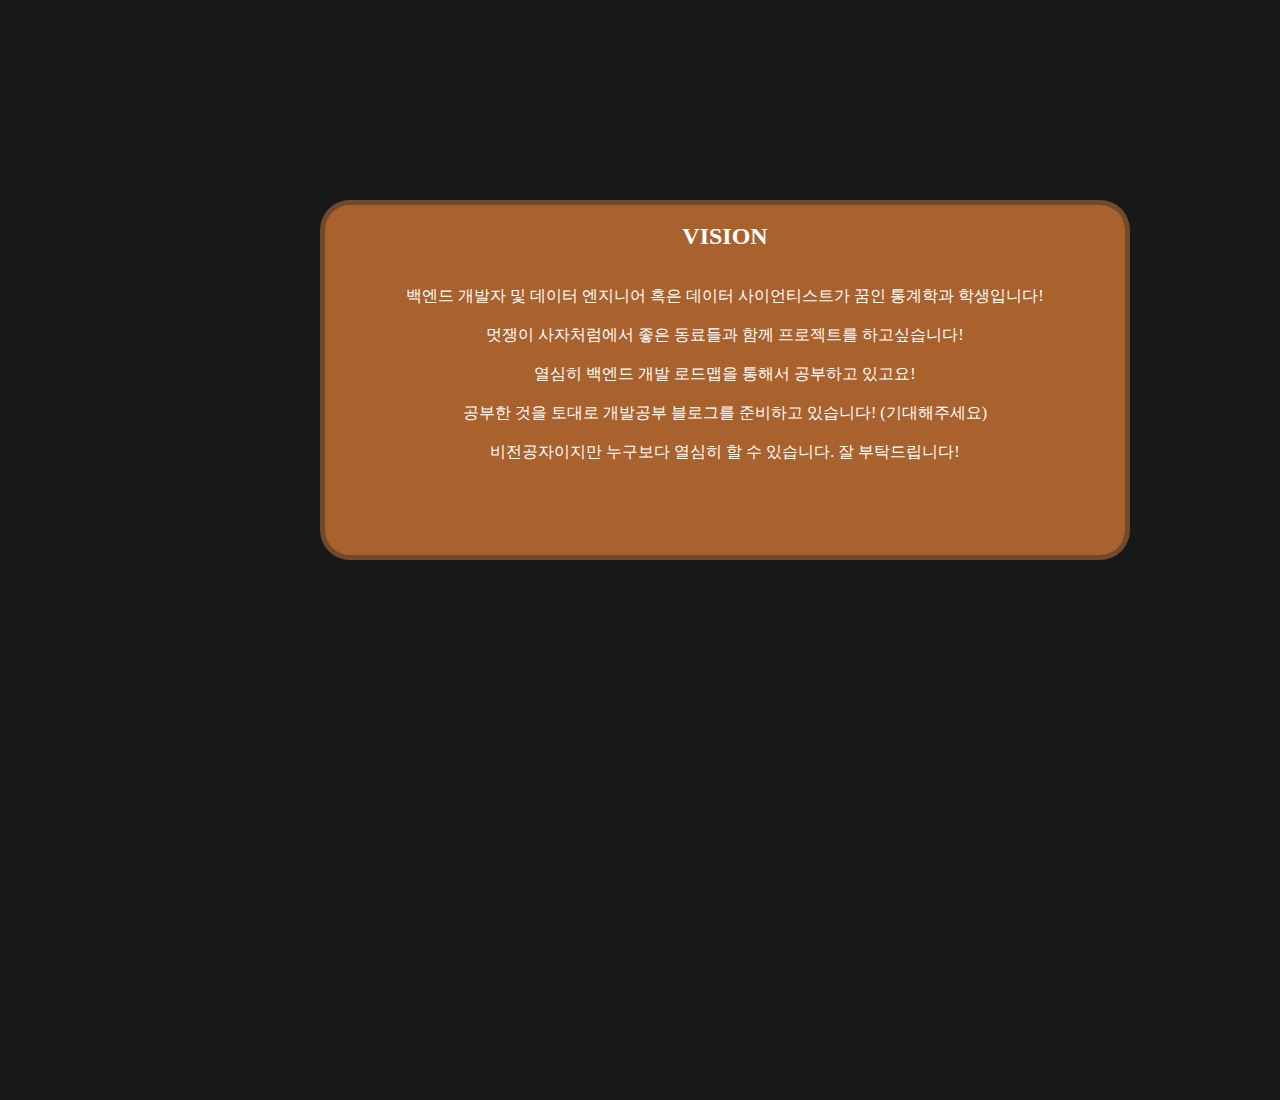
<file: 조제현.html>
<!DOCTYPE html>
<html lang="en">
<head>
    <meta charset="UTF-8">
    <meta http-equiv="X-UA-Compatible" content="IE=edge">
    <meta name="viewport" content="width=device-width, initial-scale=1.0">
    <title>jo_je🦁</title>
    <link rel = "stylesheet" href="./css_file/jehyeon_css/navi.css" />

</head>

<body>
    <nav id="nav">
        <ul>
          <li><a href="#HELLO">HOME</a></li>
          <li><a href="#ABOUT">ABOUT</a></li>
          <li><a href="#VISION">VISION</a></li>
          <li><a href="index.html">TEAMPAGE</a></li>
        </ul>
    </nav>
    
    <div class = 'first_page'>
        <a id = "HELLO"></a> 
        <div class="box" style="background: #BDBDBD;">
            <img class ="m_pic" src="./picture_file/jehyeon_picture/good.jpg" alt = "MY PIC" width = "290" height = "290" border-radius = "70%">
        </div>
        <div class = "hello">    
            <h1>안녕하세요 멋쟁이사자처럼.<br>
            11기 아기사자 조제현입니다.</h1>
        </div>
        <div class = "more">
            <p><a href="#ABOUT">⬇️MORE⬇️</a></p>
        </div>
    </div>

    <a id = "ABOUT"></a> 
    <div class = 'second_page'>
        <div class = "about_box">
            <div class = "a_content">
                <br><h2>ABOUT</h2><br>
                이름 : 조제현<br><br>
                생년월일 : 00.05.03 (24세) <br><br>
                학교 / 전공 : 강원대학교 / 경제정보통계학부 정보통계학전공 <br>
            </div>
        </div>

        <br><br><br><br><br><br><br>
        <div class = "me_like">
            <div class = "like_box">
                <div class = "l_content">
                    <br><h2>LIKE</h2><br>
                    ▶️밴드를 좋아해요!<br><br>
                    ▶️여행도 좋아하고요!<br><br>
                    ▶️강아지와 고양이도 좋아한답니다!
                </div>
            </div>
        </div>
    </div>


    <div class = 'third_page'>
        <a id = "VISION"></a>
        <div class = "vision_box">
            <div class = "v_content">
                <br>
                <h2>VISION</h2><br><br>
                백엔드 개발자 및 데이터 엔지니어 혹은 데이터 사이언티스트가 꿈인 통계학과 학생입니다!<br><br>
                멋쟁이 사자처럼에서 좋은 동료들과 함께 프로젝트를 하고싶습니다!<br><br>
                열심히 백엔드 개발 로드맵을 통해서 공부하고 있고요!<br><br>
                공부한 것을 토대로 개발공부 블로그를 준비하고 있습니다! (기대해주세요)<br><br>
                비전공자이지만 누구보다 열심히 할 수 있습니다. 잘 부탁드립니다!
            </div>
        </div>
    </div>
</body>
</html>
</file>
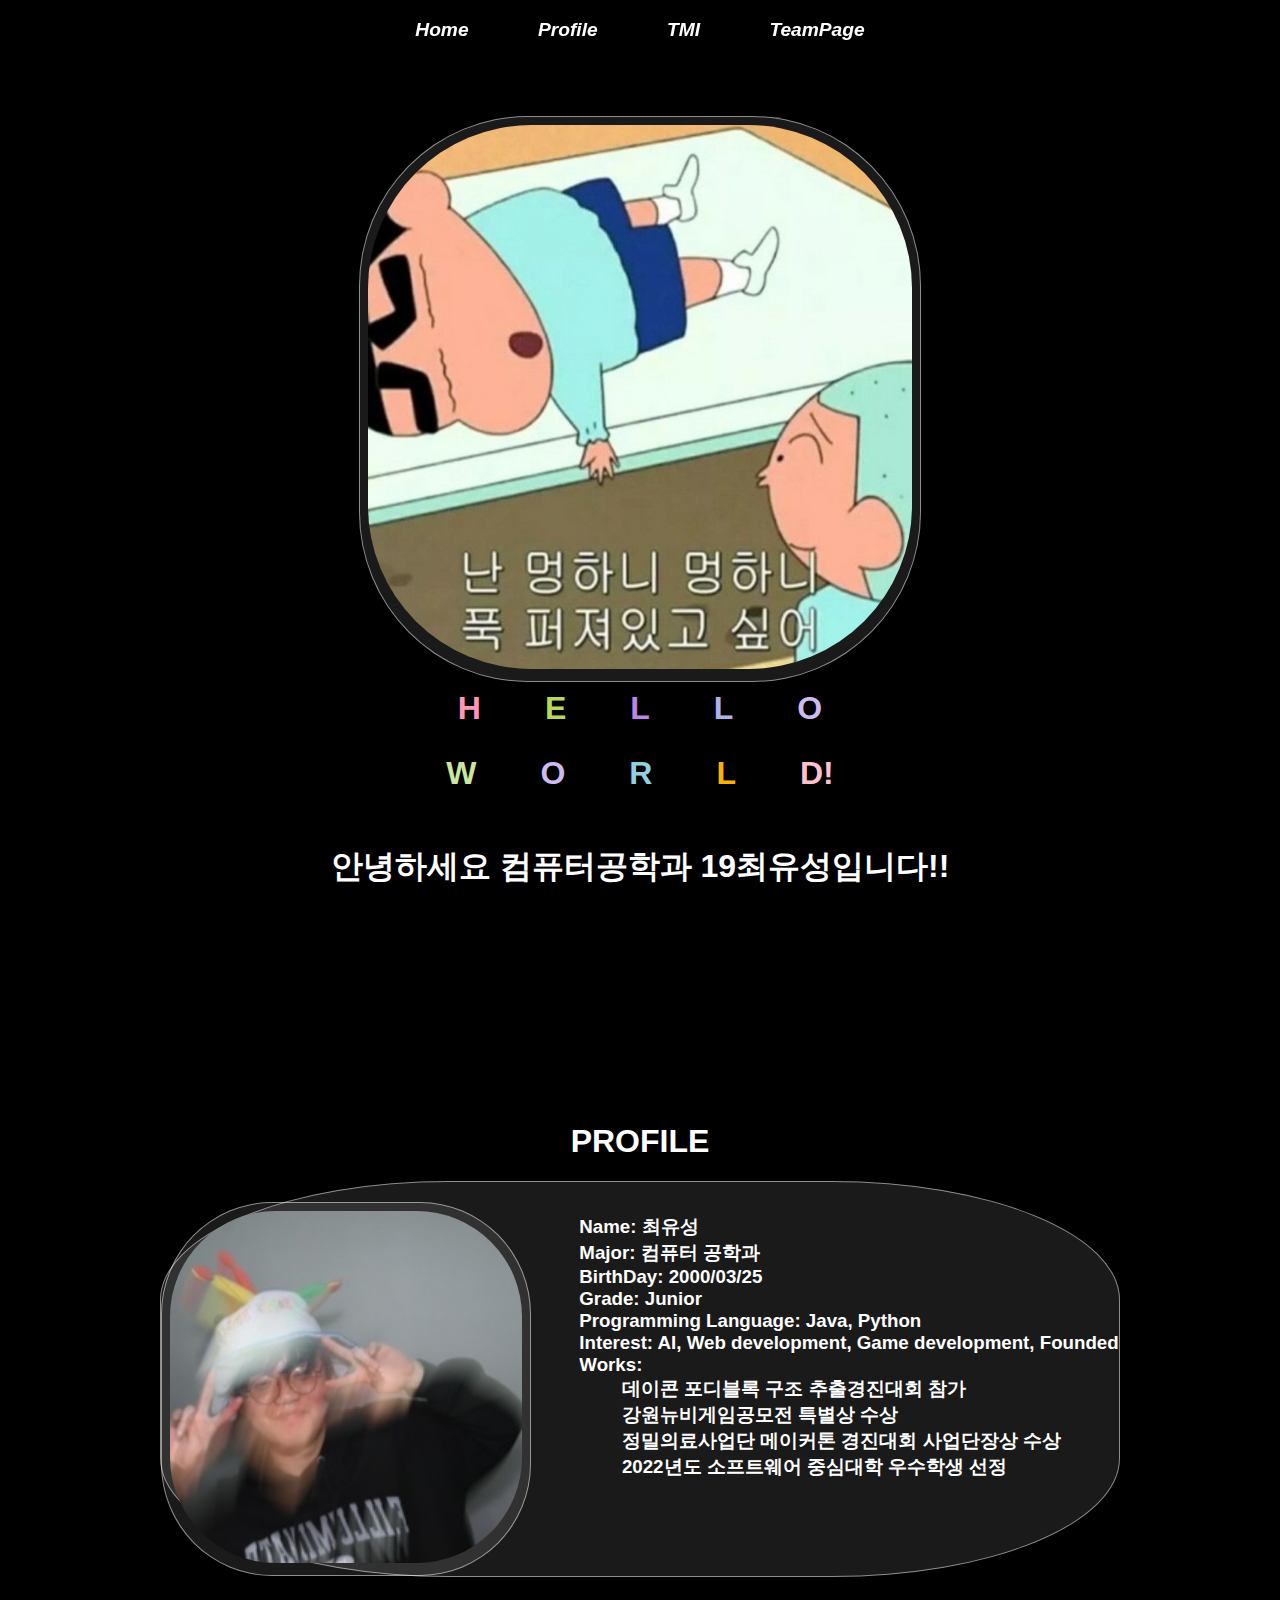
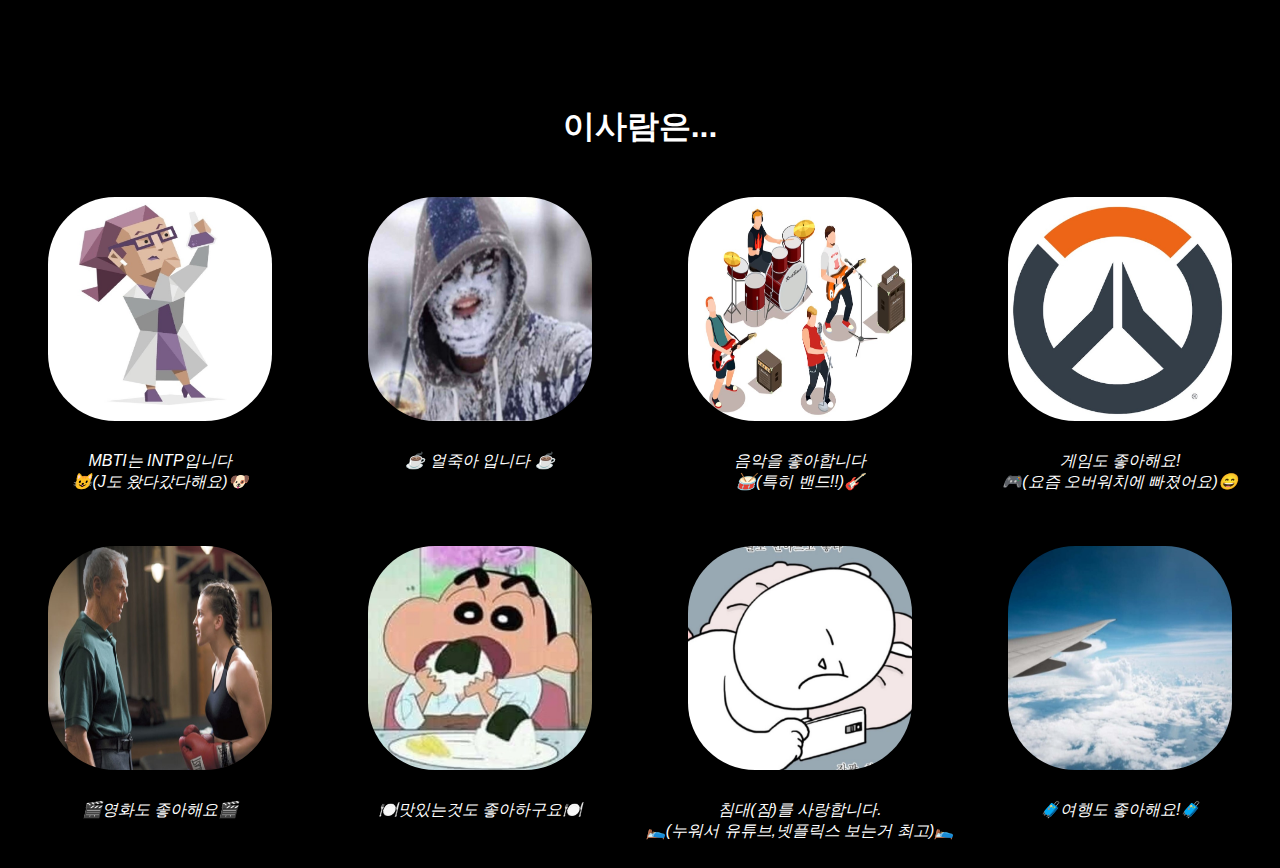
<file: 최유성.html>
<!DOCTYPE html>
<html lang="en">
<head>
    <meta charset="UTF-8">
    <meta http-equiv="X-UA-Compatible" content="IE=edge">
    <meta name="viewport" content="width=device-width, initial-scale=1.0">
    <link rel = "stylesheet" href = "./css_file/yusung_css/main.css">
    <!--<link rel = "stylesheet" href = "css/scroll.css">-->
    <title></title>
</head>
<body>
   <div class="container">  
        <header id = "header"> 
            <nav class ="menu">
                <ul>
                    <li><a href = "#main"><b>Home</b></a></li>
                    <li><a href = "#profile2" ><b>Profile</b></a></li>
                    <li><a href = "#tmi"><b>TMI</b></a></li>
                    <li><a href = "index.html"><b>TeamPage</b></a></li>
                </ul>
            </nav>
        </header> 
       
       
        <div class="page">
            <div class="main" id="main">
                <span class="profile"><img class="mainImg" src="./picture_file/yusung_picture/me.jpg"  alt=""/></span> <!--width="550px;" height="550px"-->
                <div class="Hello-World"> 
                    <div class="bizzy">

                        <h1 class="bizzy-letters letter-H">H</h1> 
                        <h1 class="bizzy-letters letter-E">E</h1>
                        <h1 class="bizzy-letters letter-L1">L</h1>
                        <h1 class="bizzy-letters letter-L2">L</h1>
                        <h1 class="bizzy-letters letter-O">O</h1>
                    
                    </div>
                    
                    <div class="bizzy-B">
                    
                        <h1 class="bizzy-letters-B letter-W">W</h1>
                        <h1 class="bizzy-letters-B letter-O">O</h1>
                        <h1 class="bizzy-letters-B letter-R">R</h1>
                        <h1 class="bizzy-letters-B letter-L">L</h1>
                        <h1 class="bizzy-letters-B letter-D">D!</h1>
                    
                    </div>
                </div>
               <div> <h1 class="main_text"><strong>안녕하세요 컴퓨터공학과 19최유성입니다!!</strong> </h1></div>
            </div>
        </div>


        <div class="page">
            <div class="main2" id="profile2">
                <div><h1><br><br>PROFILE</h1></div>
                <div class ="profile2" >
                    <span class="profile"><img class = "me" src ="./picture_file/yusung_picture/me3.jpg" alt=""></span><!-- width="350px;" height="350px"-->
                    <h3 class ="intext"> <strong>Name: 최유성<br>Major: 컴퓨터 공학과</strong><br>
                    BirthDay: 2000/03/25<br>
                    Grade: Junior<br>
                    Programming Language: Java, Python<br>
                    Interest: AI, Web development, Game development, Founded<br>
                    Works:<br> &emsp; &emsp;데이콘 포디블록 구조 추출경진대회 참가 <br>
                            &emsp; &emsp;강원뉴비게임공모전 특별상 수상  <br>
                            &emsp; &emsp;정밀의료사업단 메이커톤 경진대회 사업단장상 수상<br>
                            &emsp; &emsp;2022년도 소프트웨어 중심대학 우수학생 선정<br>
                    <br><br>
                    </h3>
                </div>
            </div>
        </div>
        

        <div class="page">
            <div class="main3" id="tmi">
                <div class="tmi" id="tmi">
                    <div><h1><br><br> 이사람은... </h1></div>
                    <div class="favorites">
                        <div class="lists">
                            <img class = "list_img" src="./picture_file/yusung_picture/mbti.jpg" alt="">
                            <p class = "list_text"> MBTI는  INTP입니다 <br>😺(J도 왔다갔다해요)🐶</p>
                        </div>
        
                        <div class="lists">
                            <img class = "list_img" src="./picture_file/yusung_picture/ice.jpg" alt="">
                            <p class = "list_text">☕ 얼죽아 입니다 ☕</p>
                        </div>
        
                        <div class="lists">
                            <img class = "list_img" src="./picture_file/yusung_picture/band.jpg" alt="">
                            <p class = "list_text"> 음악을 좋아합니다 <br>🥁(특히 밴드!!)🎸</p>
                        </div>
        
                        <div class="lists">
                            <img class = "list_img" src="./picture_file/yusung_picture/game.jpg" alt="">
                            <p class = "list_text"> 게임도 좋아해요!<br>🎮(요즘 오버워치에 빠졌어요)😄</p>
                        </div>
                    
                        <div class="lists">
                            <img class = "list_img" src="./picture_file/yusung_picture/movie.jpg" alt="">
                            <p class = "list_text"> 🎬영화도 좋아해요🎬 </p>
                        </div>
                        
                        <div class="lists">
                            <img class = "list_img" src="./picture_file/yusung_picture/food.jpg" alt="">
                            <p class = "list_text"> 🍽️맛있는것도 좋아하구요🍽️</p>
                        </div>
        
                        <div class="lists">
                            <img class = "list_img" src="./picture_file/yusung_picture/bed.jpg" alt="">
                            <p class = "list_text"> 침대(잠)를 사랑합니다.<br>🛌(누워서 유튜브,넷플릭스 보는거 최고)🛌</p>
                        </div>
        
                        <div class="lists">
                            <img class = "list_img" src="./picture_file/yusung_picture/trip.jpg" alt="">
                            <p class = "list_text"> 🧳여행도 좋아해요!🧳 </p>
                        </div>
                    </div>
                </div>
            </div>
        </div>
        

    </div>
        
   
</body>
</html>
 <!--
        <header>
            헤더입니다
            
            <div class="navigator">
                <div id="right"><img id="heart" src="../media/heart/heart.png" onclick="heartchange()"><div id="good">좋아요</div>
                    <div id="likenumber">5</div>      
            </div>
           
        </header>
        -->
</file>
<file: css_file/team_css/teamStyle.css>
html {
    scroll-behavior: smooth;
}
a{
    text-decoration: none;
    color:#ffffffde;
}
.bar{
  list-style-type:none;

  /* 좌측 여백 없애기 */
  padding-left:0px;
  /* 우측 정렬 하기 */
  float: center;
  width:100%;

  background-color: rgb(0, 0, 0);
  color: rgb(149, 149, 149);
  font-size: 18px;
  font-weight: 100px;

  position: fixed;
  z-index: 20;
}
    
    
ul li{
    display:inline-block;
    /* li요소의 좌측 1px의 테두리 만들기 */
    border-left: 1px solid #c0c0c0;
    /* 테두리와 메뉴 간격 벌리기, padding: 위 오른쪽 아래 왼쪽; */
    padding: 0px 0px 0px 10px;
    /* 메뉴와 테두리 사이 간격 벌리기, margin: 위 오른쪽 아래 왼쪽; */
    margin: 5px 7.5vw;
    font-size: 1.2vw;
    
}
   
ul li:first-child {
    
    /* li의 첫번째 요소 좌측에는 테두리 없애기 */
    border-left: none;
}


/*별페이지 높이*/
.bg{
    height:45vw;
}

/*텍스트 페이지의 높이*/
.textbg{
    background-color: rgba(89, 89, 89, 0.671);
    height:65vw;
}

/* 애니매이션 화면에 등장할때 시작*/
/*
.content{
  opacity: 0;
 
}
*/
/*
.content.on{
  opacity: 1;
}
*/



/*첫 화면 폰트*/
.first-page-font{
    color: white;
    font-size: 11vw;
    font-weight: 500px;
    text-align: center;
    transform: scale(0.94);
    animation: scale 3s forwards cubic-bezier(0.5, 1, 0.89, 1);
    
}
/*첫화면 애니메이션*/
@keyframes scale {
  100% {
    transform: scale(1);
  }
}
span {
  display: inline-block;
  opacity: 0;
  filter: blur(4px);
  animation-iteration-count: infinite;
}

span:nth-child(1) {
  animation: fade-in 1s 0.1s forwards cubic-bezier(0.11, 0, 0.5, 0);
}

span:nth-child(2) {
  animation: fade-in 1s 0.3s forwards cubic-bezier(0.11, 0, 0.5, 0);
}

span:nth-child(3) {
  animation: fade-in 1s 0.5s forwards cubic-bezier(0.11, 0, 0.5, 0);
}

span:nth-child(4) {
  animation: fade-in 1s 0.7s forwards cubic-bezier(0.11, 0, 0.5, 0);
}

@keyframes fade-in {
  100% {
    opacity: 1;
    filter: blur(0);
  }
}

/*두번째 화면 폰트*/
.second-page-font{
    color: rgb(44, 44, 44);
    font-size: 5vw;
    font-weight:500px;
    text-align: center;
  
    
    transform: scale(0.94);
    animation: scale 3s forwards cubic-bezier(0.5, 1, 0.89, 1);
}
/*두번쨰화면 애니메이션*/

@keyframes scale {
  100% {
    transform: scale(1);
  }
}
.second-page-font>span {
  display: inline-block;
  opacity: 0;
  filter: blur(4px);
  animation-iteration-count: infinite;
}

.second-page-font>span:nth-child(1) {
  animation: fade-in 2s 0.1s forwards cubic-bezier(0.11, 0, 0.5, 0);
  animation-iteration-count: infinite;
}

.second-page-font>span:nth-child(2) {
  animation: fade-in 2s 0.2s forwards cubic-bezier(0.11, 0, 0.5, 0);
  animation-iteration-count: infinite;
}

.second-page-font>span:nth-child(3) {
  animation: fade-in 2s 0.3s forwards cubic-bezier(0.11, 0, 0.5, 0);
  animation-iteration-count: infinite;
}

.second-page-font>span:nth-child(4) {
  animation: fade-in 2s 0.4s forwards cubic-bezier(0.11, 0, 0.5, 0);
  animation-iteration-count: infinite;
}
.second-page-font>span:nth-child(5) {
  animation: fade-in 2s 0.5s forwards cubic-bezier(0.11, 0, 0.5, 0);
  animation-iteration-count: infinite;
}
.second-page-font>span:nth-child(6) {
  animation: fade-in 2s 0.6s forwards cubic-bezier(0.11, 0, 0.5, 0);
  animation-iteration-count: infinite;
}
.second-page-font>span:nth-child(7) {
  animation: fade-in 2s 0.7s forwards cubic-bezier(0.11, 0, 0.5, 0);
  animation-iteration-count: infinite;
}
@keyframes fade-in {
  100% {
    opacity: 1;
    filter: blur(0);
  }
}

/*두번째 페이지 선*/
hr{
    color:white;
    
    border: 10;
}
/* 두번째 페이지 작은 글씨 */
.second-text-font{
    color:rgb(255, 255, 255);
    font-size:2vw;
}

h3{
  text-align: center;
  font-size: 1.5vw;
  color:rgb(102, 102, 102);
}

h2{
  text-align: center;
  font-size: 3vw;
  font-weight:lighter;
  color:rgb(155, 155, 155);
}

/*세번쨰 페이지*/
/*세번째 화면 폰트*/
.third-page-font{
    color:rgb(44, 44, 44);
    font-size: 5vw;
    font-weight:500px;
    text-align: center;
    transform: scale(0.94);
    animation: scale 3s forwards cubic-bezier(0.5, 1, 0.89, 1);
}
/*세번쨰화면 애니메이션*/
@keyframes scale {
  100% {
    transform: scale(1);
  }
}
.third-page-font>span {
  display: inline-block;
  opacity: 0;
  filter: blur(4px);
  animation-iteration-count: infinite;
}

.third-page-font>span:nth-child(1) {
  animation: fade-in 2s 0.1s forwards cubic-bezier(0.11, 0, 0.5, 0);
  animation-iteration-count: infinite;
}

.third-page-font>span:nth-child(2) {
  animation: fade-in 2s 0.2s forwards cubic-bezier(0.11, 0, 0.5, 0);
  animation-iteration-count: infinite;
}

.third-page-font>span:nth-child(3) {
  animation: fade-in 2s 0.3s forwards cubic-bezier(0.11, 0, 0.5, 0);
  animation-iteration-count: infinite;
}

.third-page-font>span:nth-child(4) {
  animation: fade-in 2s 0.4s forwards cubic-bezier(0.11, 0, 0.5, 0);
  animation-iteration-count: infinite;
}
.third-page-font>span:nth-child(5) {
  animation: fade-in 2s 0.5s forwards cubic-bezier(0.11, 0, 0.5, 0);
  animation-iteration-count: infinite;
}
.third-page-font>span:nth-child(6) {
  animation: fade-in 2s 0.6s forwards cubic-bezier(0.11, 0, 0.5, 0);
  animation-iteration-count: infinite;
}

@keyframes fade-in {
  100% {
    opacity: 1;
    filter: blur(0);
  }
}
/*세번째 페이지 선*/
hr{
    color:white;
    
    border: 10;
}
/* 세번째 페이지 작은 글씨 */
.third-text-font{
    color:rgb(255, 255, 255);
    font-size:11vw;

}

/*멤버페이지 레이아웃*/
.s{
    display: flex;
    flex-direction: row;
    flex-wrap: wrap;
}

/*레이아웃 초과로 인한 중앙배치 흐트러짐 방지*/
.prevention{
    height:50%;
    overflow: hidden;
    padding:0 1%;
}

/*이미지 정렬*/
img{
    width:15vw;
    height:20vw;
    display: inline-block;
}

.img-top{
    margin-top:12vw;
}

.img-bottom{
    margin-bottom:10vw;
}

/*이미지 옆 텍스트 정렬*/
[class^=imgtextbox]{
    color: white;
    width:32%;
    display:inline-block;
    
}
/*이미지 마우스 올리면 크기 확장*/
.team-img:hover{
  transform: scale(1.1);
}

.imgtextbox-left{
    text-align: right;
    margin-right: 1%;
}
.imgtextbox-right{
    text-align: left;
    margin-left: 1%;
}

.imgtextbox-top{
    position:relative;
    bottom:15%;
}

.imgtextbox-bottom{
    position:relative;
    bottom:40%;
}


/*프로그래스바 스타일*/
.progress-back {
    position: fixed;
    top: 0;
    width: 100%;
    background-color: #F1F1F1;
}

.progress-container {
    width: 100%;
    height: 5px;
    background: #CCCCCC;
}

.progress-container .progress-bar {
    width: 0;
    height: 5px;
    background-color: rgb(0, 0, 0);
}
</file>
<file: css_file/jehyeon_css/navi.css>
*{
    margin : 0;
    padding : 0;
}
html {
    scroll-behavior: smooth;
}
body {
    background-color: #181818;
}
.h2{
    color :rgba(255, 141, 59, 0.63)
}
/*네비게이션 바*/
ul,ol{list-style:none}
a{
    text-decoration:none;
    color:#ffffffde;
    font-size:20px;
}
#nav {
    position:fixed;
    animation: down 0.5s ease;
    z-index: 20;

  }
  
  @keyframes down {
    0%{
      transform: translateY(-50px)
    }
    100%{
      transform: translateY(0px)
    }
  }
nav{
    width:100%;
    overflow:hidden;
    height:80px;
    background-color:#0000004b
}
#nav{
    text-align:center;
    word-spacing : 200px;
}
#nav>ul{
    display:inline-block
}
#nav>ul li{
    float:left;
    padding:0 30px;
    line-height:80px;
}
/*프로필*/
.box {
    width: 300px;
    height: 300px; 
    border-radius: 70%;
    position: absolute;
    left: 320px;
    top: 210px;
    bottom: 340px;
}
.m_pic {
    border-radius: 70%;
    position: absolute;
    left:5px;
    top: 5px;
    object-fit: cover;
}
.hello {
    color : white;
    font-size:medium;
    position: absolute;
    left: 700px;
    top : 250px;
    line-height: 4em;
}
.more {
    color : white;
    font-size : small;
    position: absolute;
    left : 800px;
    top : 450px;
    letter-spacing: 10px;
}

.first_page {
    width : 100vw;
    height : 100vh;
}

.second_page {
    width : 100vw;
    height : 100vh;
}

.about_box{
    position: relative;
    width: 800px;
    height: 200px;
    
    background: rgba(49, 49, 49, 0.457);
    border-radius: 30px;
    left: 25%
}
.a_content{
    position: relative;
    text-align: center;
    
    
    color : white;
}
.like_box{
    position: relative;
    width: 800px;
    height: 200px;
    
    background: rgba(49, 49, 49, 0.457);
    border-radius: 30px;
    left: 25%
}
.l_content{
    position: relative;
    
    text-align: center;
    color : white;
}

.third_page {
    width : 100vw;
    height : 100vh;
}

.vision_box{
    position: relative;

    width: 800px;
    height: 350px;
    background: rgba(255, 141, 59, 0.63);
    border-radius: 30px;
    border: 5px solid rgba(49, 49, 49, 0.457);
    left: 25%
}

.v_content{
    position:relative;

    text-align: center;
    color : white;
}
</file>
<file: css_file/yusung_css/main.css>
*{
    font-family: 'Noto Sans KR', sans-serif;
}
@import url("https://fonts.googleapis.com/css2?family=Ultra&display=swap");
html{
  scroll-behavior: smooth;
}
html, body{
    margin: 0;
    padding: 0;
    height: 100%;
    width: 100%;
    background-color: black;
    color:white;
    
}

.container{
  position: relative;
  width:100%;
  height:100%;
}
.me{
  width:22rem;
  height: 22rem;
}
.mainImg{
  width:34rem;
  height:34rem;
}
/*상단바*/
.menu * {
    display: inline;
}
.menu li {
    margin: 2rem;
}
.menu li a {
    color: rgb(255, 255, 255);
    text-decoration: none;
}
.menu li a:hover {
    color: skyblue;
}

.menu ul {
    padding-left: 0px;
}
.menu {
    font-size: 1.2rem;
    font-style: italic;
    align-items: center;
    text-align: center;
    padding-top: 1.2rem;
    position: fixed;
    top: 0;
    left: 0;
    right: 0;
    height: 5rem;
} 
.main3{
  background-size: cover;
    text-align: center;
}
/* 메인페이지 */
.main {
    background-size: cover;
    text-align: center;
    padding-top: 6rem;
    padding-bottom: 6rem;
}

.profile {
    border-radius: 30%;
    display: inline-block;
    padding: 0.5rem;
    margin-top: 1.25rem;
    border: 1px solid gray;
    background-color: rgba(255, 255, 255, 0.1);
    border: 1px solid rgb(255, 255, 255, 0.5);
}

.profile img {
    border-radius: 30%;
}
.page{
    text-align: center;
    width:auto;
    height:auto; 
    margin:0;
    padding:0;
}
.main_text {
    margin-bottom: 0.625rem;
    padding-top: 0.625rem;
}
/* 프로필 */
.profile2 {
    border-radius: 30%;
    display: inline-block;
    /*padding: 0.5rem;
    margin-top: 1.25rem;*/
    border: 1px solid gray;
    background-color: rgba(255, 255, 255, 0.1);
    border: 1px solid rgb(255, 255, 255, 0.5);
}

.profile2 img {
    border-radius: 30%;
}
.intext {
    text-align: left;
    float: right;
    margin-top: 2rem;
    padding-left: 3rem;
}

/*tmi*/
.tmi{
    text-align: center;
   
}
h1 {
    text-align: center;
    padding-top:2rem;
}

.lists{
    text-align: center;
    font-family: 'Pretendard-Thin';
    display: block;
    font-weight: 400;
    font-size: 1rem;
    /*line-height: 1.5;*/
    font-style: italic;
    padding-bottom:0.625rem;
    /*margin-top:10px;*/
}

.list_img {
    border-radius:30%;
    text-align: center;
    width: 14rem;
    height: 14rem;
    display: inline-block;
    margin: 3vh 3vh;
    margin-bottom: 0.625rem;
}

.favorites{
    display: grid;
    grid-template-columns: repeat(4, 1fr);
    grid-template-rows: repeat(2, 1fr);
    /*grid-column-gap: 20px;
    grid-row-gap: 5px;*/
}

.list_text{
    text-align: center;
}

/*
.favorites {
    display:grid;
    grid-template-columns: 400px 400px 400px 400px;
    grid-template-rows: 400px 400px 400px 400px;
    margin-top: 60px;
}
*/


/*
.favorites {
    display:inline-flex;
    margin-top: 60px;
}

*/
/*
#container{
    margin: 0 auto;
    width: 100%;
    height: 100%;
    background-color: #6c6c6c;
    text-align: center;
}
header{
    width: 100%;
    height: 15%;
    background-color: #6c6c6c;
    box-shadow: 1px 1px 2px;
    display: flex;
    justify-content: space-between;
    align-items: center;
}
#right{
    float:right;
    width:10%;
    height:100%;
}
#heart{
    width:100px;
    height:100px;
}
#good{
    margin-left:30px;
    font-family:'EarlyFontDiary',sans-serif;
}
#likenumber{
    margin-left:40px;
    font-family:'EarlyFontDiary',sans-serif;
}
*/
/*메인 애니메이션*/
:root {
    --green: #b8d953;
    --lilac: #b2b2eb;
    --pink: #bb86e9;
    --dark-green: #529a91;
    --peach: #fe96b7;
    --black: #191819;
    --grey: #2a292a;
    --white: #d9d9d9;
  }
  
  .Hello-World {
    font-family: "Ultra", serif;
    text-align: center;
  }

  
  .bizzy {
    display: flex;
    align-items: center;
    gap: 5%;
    justify-content: center;
    max-height: 1.25rem;
    text-align: center;
  }
  
  @keyframes fontGrow {
    0% {
      transform: scaleY(1);
    }
    50% {
      transform: scaleY(2);
    }
    100% {
      transform: scaleY(1);
    }
  }
  
  .bizzy-letters {
    animation-name: fontGrow;
    animation-duration: 2s;
    animation-iteration-count: infinite;
    transform-origin: top;
    transition-timing-function: ease-in-out;
  }
  
  .letter-H {
    color: var(--peach);
  }
  
  .letter-E {
    color: var(--green);
    animation-delay: 1s;
  }
  
  .letter-L1 {
    color: var(--pink);
  }
  
  .letter-L2 {
    color: var(--lilac);
    animation-delay: 1s;
  }
  
  .letter-O {
    color: var(--dark-green);
  }
  
  .bizzy-B {
    display: flex;
    justify-content: center;
    gap: 5%;
  }
  
  @keyframes fontGrowReverse {
    0% {
      transform: scaleY(2);
    }
    50% {
      transform: scaleY(1);
    }
    100% {
      transform: scaleY(2);
    }
  }
  
  .bizzy-letters-B {
    animation-name: fontGrowReverse;
    animation-duration: 2s;
    animation-iteration-count: infinite;
    transform-origin: bottom;
    transition-timing-function: ease-in-out;
    
  }
  
  .letter-W {
    color: #cbe69f;
  }
  
  .letter-O {
    color: #cbe;
    animation-delay: 1s;
    font-stretch: ultra-condensed;
  }
  
  .letter-R {
    color: #91d1df;
  }
  
  .letter-L {
    color: #f7b407;
    animation-delay: 1s;
  }
  
  .letter-D {
    color: pink;
  }
</file>
